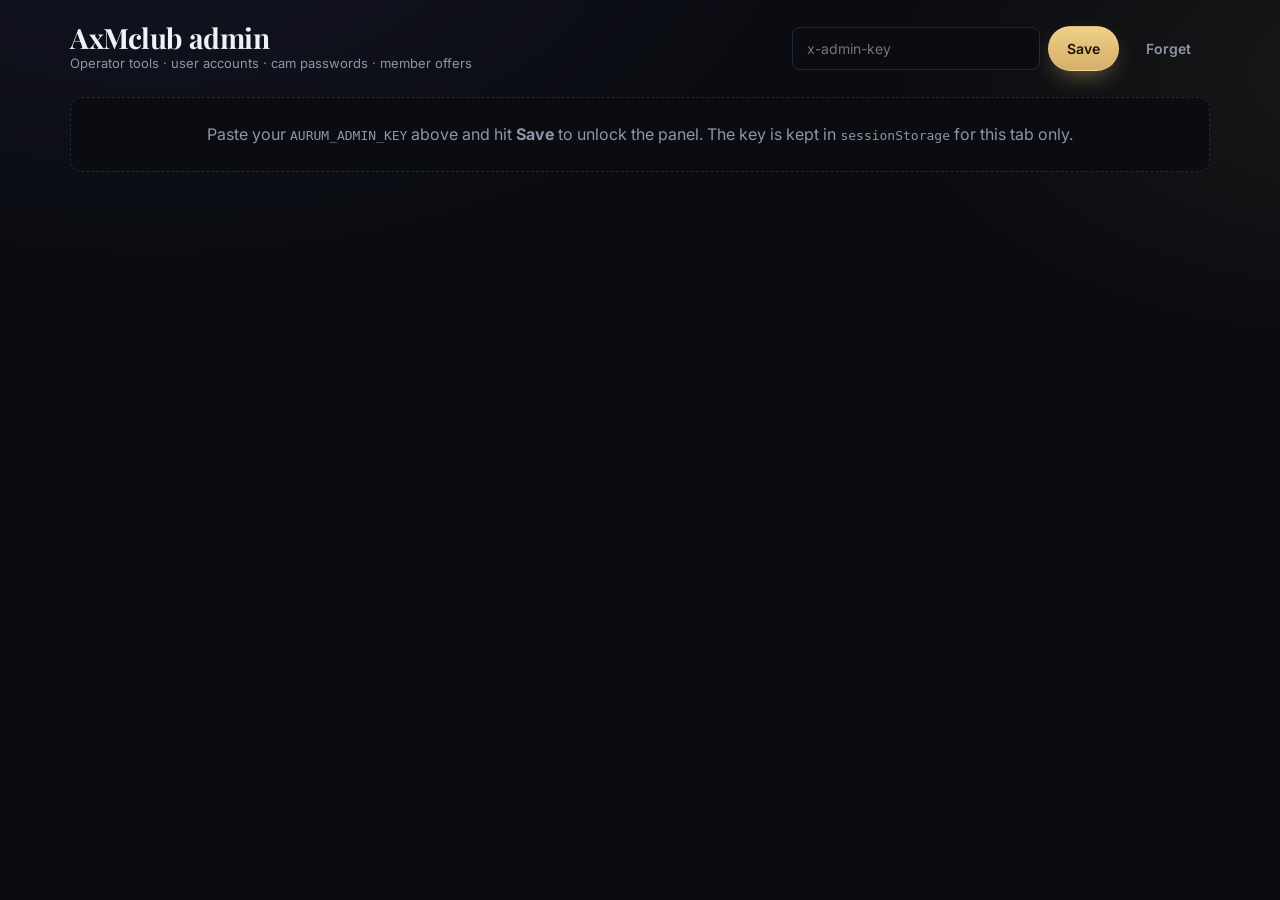
<file: admin.html>
<!DOCTYPE html>
<html lang="en">
<head>
  <meta charset="UTF-8" />
  <meta name="viewport" content="width=device-width, initial-scale=1.0" />
  <title>AxMclub.com — Admin</title>
  <meta name="robots" content="noindex,nofollow" />
  <link rel="preconnect" href="https://fonts.googleapis.com" />
  <link rel="preconnect" href="https://fonts.gstatic.com" crossorigin />
  <link href="https://fonts.googleapis.com/css2?family=Inter:wght@300;400;500;600;700&family=Playfair+Display:wght@600;700&display=swap" rel="stylesheet" />
  <link rel="stylesheet" href="styles.css" />
  <style>
    /* Admin-only layout tweaks (no @layer — loaded after styles.css so wins naturally). */
    body { padding: var(--space-5) 0 var(--space-8); }
    .admin-head {
      display: flex; align-items: center; justify-content: space-between;
      flex-wrap: wrap; gap: var(--space-3);
      margin-bottom: var(--space-5);
    }
    .admin-head h1 { margin: 0; font-size: 28px; }
    .admin-head p  { margin: 0; color: var(--muted); font-size: 13px; }
    .admin-key-bar {
      display: flex; gap: var(--space-2); align-items: center;
    }
    .admin-key-bar input {
      background: var(--bg); border: 1px solid var(--line);
      border-radius: var(--radius-sm); padding: 10px 14px; font-size: 14px;
      color: var(--text); min-width: 220px;
    }
    .admin-key-bar input:focus {
      outline: none; border-color: var(--gold);
      box-shadow: 0 0 0 4px var(--gold-ring);
    }
    .admin-card {
      background: linear-gradient(180deg, var(--surface-2), var(--surface-1));
      border: 1px solid var(--line); border-radius: var(--radius-lg);
      padding: var(--space-5); margin-bottom: var(--space-5);
    }
    .admin-card h2 {
      margin: 0 0 var(--space-4); font-size: 20px;
      display: flex; align-items: center; gap: var(--space-2);
    }
    .admin-table {
      width: 100%; border-collapse: collapse;
      font-size: 13px;
    }
    .admin-table th, .admin-table td {
      padding: 10px var(--space-3); text-align: left;
      border-top: 1px solid var(--line);
      vertical-align: middle;
    }
    .admin-table thead th {
      border-top: 0; border-bottom: 1px solid var(--line);
      font-size: 11px; letter-spacing: 0.14em; text-transform: uppercase;
      color: var(--muted); font-weight: 600;
    }
    .admin-table tbody tr:hover { background: rgba(255,255,255,0.02); }
    .admin-table .muted { color: var(--muted); }
    .admin-table code {
      font-family: 'Consolas', 'Courier New', monospace;
      background: var(--bg); padding: 2px 8px; border-radius: var(--radius-sm);
      border: 1px solid var(--line); font-size: 12px;
    }
    .admin-table .offer-msg {
      max-width: 320px;
      overflow: hidden; text-overflow: ellipsis;
      white-space: nowrap;
    }
    .status-badge {
      display: inline-block; padding: 3px 10px; border-radius: var(--radius-pill);
      font-size: 10px; font-weight: 700; letter-spacing: 0.12em; text-transform: uppercase;
    }
    .status-badge.pending  { background: var(--gold-soft); color: var(--gold); }
    .status-badge.accepted { background: rgba(90,196,125,0.16); color: var(--success); }
    .status-badge.declined { background: rgba(239,90,90,0.14); color: var(--danger); }
    .admin-row-actions {
      display: flex; gap: 6px;
    }
    .admin-row-actions .btn { padding: 6px 12px; font-size: 12px; }
    .admin-empty {
      padding: var(--space-5) var(--space-4);
      text-align: center; color: var(--muted); font-size: 13px;
    }
    .admin-form {
      display: grid;
      grid-template-columns: 180px 80px 1fr auto;
      gap: var(--space-2);
      margin-bottom: var(--space-4);
    }
    .admin-form input {
      background: var(--bg); border: 1px solid var(--line);
      border-radius: var(--radius-sm); padding: 10px 12px; font-size: 13px;
      color: var(--text);
    }
    .admin-form input:focus {
      outline: none; border-color: var(--gold);
      box-shadow: 0 0 0 4px var(--gold-ring);
    }
    @media (max-width: 720px) {
      .admin-form { grid-template-columns: 1fr; }
      .admin-table .offer-msg { max-width: 160px; }
    }
    #authNotice {
      padding: var(--space-5); text-align: center; color: var(--muted);
      background: var(--bg); border: 1px dashed var(--line);
      border-radius: var(--radius); margin: var(--space-5) 0;
    }
    .admin-toolbar {
      display: flex; flex-wrap: wrap; gap: var(--space-2);
      margin-bottom: var(--space-3);
      align-items: center;
    }
    .admin-toolbar select,
    .admin-toolbar input[type="search"] {
      background: var(--bg); border: 1px solid var(--line);
      border-radius: var(--radius-sm); padding: 8px 12px; font-size: 13px;
      color: var(--text);
    }
    .admin-toolbar input[type="search"] { flex: 1; min-width: 180px; }
    .admin-toolbar select:focus,
    .admin-toolbar input[type="search"]:focus {
      outline: none; border-color: var(--gold);
      box-shadow: 0 0 0 4px var(--gold-ring);
    }
    .admin-toolbar-count {
      color: var(--muted); font-size: 12px;
      margin-left: auto;
    }
    .admin-table .user-id strong { display: block; }
    .admin-table .user-id small {
      color: var(--muted); font-size: 11px;
      display: block; margin-top: 2px;
    }
    .tier-badge {
      display: inline-block; padding: 3px 8px; border-radius: var(--radius-pill);
      font-size: 10px; font-weight: 700; letter-spacing: 0.10em; text-transform: uppercase;
    }
    .tier-badge.silver   { background: rgba(255,255,255,0.06); color: #c9cfdb; }
    .tier-badge.gold     { background: var(--gold-soft); color: var(--gold); }
    .tier-badge.platinum { background: rgba(124,108,255,0.16); color: var(--accent); }
    /* Account-type pill */
    .acct-pill {
      display: inline-block; padding: 3px 8px; border-radius: var(--radius-pill);
      font-size: 10px; font-weight: 600; letter-spacing: 0.10em; text-transform: uppercase;
      background: rgba(255,255,255,0.04); color: var(--muted);
    }
    .acct-pill.model { background: var(--accent-soft); color: var(--accent); }
    /* User edit modal: select + small form helpers */
    #userEditBackdrop .modal { width: min(420px, 100%); }
    #userEditBackdrop select {
      background: var(--bg); border: 1px solid var(--line); color: var(--text);
      border-radius: var(--radius-sm); padding: 12px 14px; font-size: 15px;
    }
    #userEditBackdrop select:focus {
      outline: none; border-color: var(--gold);
      box-shadow: 0 0 0 4px var(--gold-ring);
    }
    
    /* Tabs Navigation */
    .admin-tabs {
      display: flex; gap: 8px; overflow-x: auto;
      border-bottom: 2px solid var(--line); padding-bottom: 12px;
      margin-bottom: var(--space-5);
    }
    .tab-btn {
      background: transparent; border: 0; color: var(--muted);
      padding: 10px 18px; font-size: 14px; font-weight: 500;
      border-radius: var(--radius-sm); cursor: pointer;
      transition: all 0.2s ease; white-space: nowrap;
      display: flex; align-items: center; gap: 8px;
    }
    .tab-btn:hover {
      color: var(--text); background: rgba(255,255,255,0.03);
    }
    .tab-btn.active {
      color: var(--gold); background: var(--gold-soft);
      font-weight: 600;
    }

    /* Live Stats Grid */
    .stats-grid {
      display: grid; grid-template-columns: repeat(auto-fit, minmax(130px, 1fr));
      gap: var(--space-3); margin-bottom: var(--space-4);
    }
    .stat-card {
      background: var(--surface-2); border: 1px solid var(--line);
      border-radius: var(--radius); padding: 18px; text-align: center;
      transition: transform 0.2s, border-color 0.2s;
    }
    .stat-card:hover {
      transform: translateY(-2px); border-color: rgba(212,175,106,0.3);
    }
    .stat-val {
      font-size: 26px; font-weight: 700; color: var(--text);
      margin: 8px 0 4px; font-family: 'Inter', sans-serif;
    }
    .stat-lbl {
      font-size: 11px; text-transform: uppercase; color: var(--muted);
      letter-spacing: 0.08em; font-weight: 600;
    }
    .stat-icon {
      font-size: 18px;
    }
    .btn-xs { padding: 4px 8px; font-size: 11px; border-radius: 4px; }

    /* Floating Corner Widget */
    .corner-stats-widget {
      position: fixed;
      bottom: 20px;
      right: 20px;
      background: rgba(18, 18, 18, 0.85);
      backdrop-filter: blur(12px);
      border: 1px solid rgba(255, 255, 255, 0.1);
      border-radius: var(--radius-md);
      padding: 12px 16px;
      color: var(--text);
      z-index: 10000;
      box-shadow: 0 8px 32px rgba(0,0,0,0.5);
      font-size: 12px;
      font-family: 'Inter', sans-serif;
      min-width: 140px;
      transition: all 0.3s ease;
      display: flex;
      flex-direction: column;
      gap: 6px;
    }
    .corner-stats-widget.hidden {
      display: none !important;
    }
    .corner-stats-header {
      font-weight: 700;
      text-transform: uppercase;
      letter-spacing: 0.1em;
      color: var(--gold);
      display: flex;
      align-items: center;
      gap: 6px;
      border-bottom: 1px solid rgba(255,255,255,0.08);
      padding-bottom: 6px;
      margin-bottom: 2px;
    }
    .corner-stats-row {
      display: flex;
      justify-content: space-between;
      align-items: center;
    }
    .pulse-dot {
      width: 8px;
      height: 8px;
      background: var(--success);
      border-radius: 50%;
      box-shadow: 0 0 0 0 rgba(90, 196, 125, 0.7);
      animation: pulse 1.6s infinite;
    }
    @keyframes pulse {
      0% {
        transform: scale(0.95);
        box-shadow: 0 0 0 0 rgba(90, 196, 125, 0.7);
      }
      70% {
        transform: scale(1);
        box-shadow: 0 0 0 6px rgba(90, 196, 125, 0);
      }
      100% {
        transform: scale(0.95);
        box-shadow: 0 0 0 0 rgba(90, 196, 125, 0);
      }
    }
    .action-log-entry {
      padding: 4px 0;
      border-bottom: 1px solid rgba(255,255,255,0.03);
    }
    .action-log-entry:last-child {
      border-bottom: 0;
    }
    .action-time {
      color: var(--muted);
      margin-right: 6px;
    }
    .action-msg {
      color: var(--text);
    }
  </style>
</head>
<body>
  <div class="container">
    <header class="admin-head">
      <div>
        <h1>AxMclub admin</h1>
        <p>Operator tools · user accounts · cam passwords · member offers</p>
      </div>
      <div class="admin-key-bar">
        <input id="adminKeyInput" type="password" placeholder="x-admin-key" autocomplete="off" />
        <button id="saveKeyBtn" class="btn btn-primary">Save</button>
        <button id="clearKeyBtn" class="btn btn-ghost">Forget</button>
      </div>
    </header>

    <div id="authNotice" class="hidden">
      Paste your <code>AURUM_ADMIN_KEY</code> above and hit <strong>Save</strong>
      to unlock the panel. The key is kept in <code>sessionStorage</code> for
      this tab only.
    </div>

    <!-- Tabs Bar (Unhidden after successful admin load) -->
    <nav class="admin-tabs hidden" id="adminTabsNav">
      <button class="tab-btn active" data-tab="dashboard">📊 Dashboard</button>
      <button class="tab-btn" data-tab="users">👥 User Accounts</button>
      <button class="tab-btn" data-tab="passwords">🔑 Cam Passwords</button>
      <button class="tab-btn" data-tab="feedback">📩 Feedback Inbox</button>
      <button class="tab-btn" data-tab="offers">💼 Member Offers</button>
      <button class="tab-btn" data-tab="chat">💬 Public Chat</button>
      <button class="tab-btn" data-tab="config">⚙️ Site Config</button>
      <button class="tab-btn" data-tab="system">📂 System Tools</button>
    </nav>

    <!-- Dashboard stats -->
    <section id="dashboardSection" class="admin-card hidden">
      <h2>Live platform stats</h2>
      <div class="stats-grid">
        <div class="stat-card">
          <div class="stat-icon">🟢</div>
          <div class="stat-val" id="statOnline">0</div>
          <div class="stat-lbl">Active Users (60s)</div>
        </div>
        <div class="stat-card">
          <div class="stat-icon">👁️</div>
          <div class="stat-val" id="statVisits">0</div>
          <div class="stat-lbl">Total Site Visits</div>
        </div>
        <div class="stat-card">
          <div class="stat-icon">👥</div>
          <div class="stat-val" id="statMembers">0</div>
          <div class="stat-lbl">Registered Members</div>
        </div>
        <div class="stat-card">
          <div class="stat-icon">🎭</div>
          <div class="stat-val" id="statModels">0</div>
          <div class="stat-lbl">Active Models</div>
        </div>
        <div class="stat-card">
          <div class="stat-icon">💼</div>
          <div class="stat-val" id="statOffers">0</div>
          <div class="stat-lbl">Pending Offers</div>
        </div>
        <div class="stat-card">
          <div class="stat-icon">📩</div>
          <div class="stat-val" id="statFeedback">0</div>
          <div class="stat-lbl">Open Feedback</div>
        </div>
        <div class="stat-card">
          <div class="stat-icon">🎰</div>
          <div class="stat-val" id="statSpins">0</div>
          <div class="stat-lbl">Total Spins</div>
        </div>
      </div>
      <div style="margin-top: 24px; display: flex; gap: var(--space-2); flex-wrap: wrap;">
        <button id="sendSummaryBtn" class="btn btn-primary" style="display: inline-flex; align-items: center; gap: 8px;">
          📧 Email Site Summary to Operator
        </button>
        <button id="refreshStatsBtn" class="btn btn-outline">
          🔄 Refresh Stats
        </button>
      </div>
      <!-- Session Action Log -->
      <div style="margin-top: var(--space-5); border-top: 1px solid var(--line); padding-top: var(--space-4);">
        <h3 style="margin: 0 0 12px; font-size: 16px; display: flex; align-items: center; gap: 8px;">
          📋 Active Session Logs 
          <span class="badge" style="background: rgba(255,255,255,0.05); font-size: 10px; padding: 2px 6px;" id="actionLogCount">0</span>
        </h3>
        <div id="sessionActionLog" style="max-height: 180px; overflow-y: auto; background: rgba(0,0,0,0.2); border: 1px solid var(--line); border-radius: var(--radius-sm); padding: 12px; font-family: monospace; font-size: 12px; color: var(--muted);">
          <div class="action-log-empty">No admin actions performed in this session yet.</div>
        </div>
      </div>
    </section>

    <!-- Users -->
    <section id="usersSection" class="admin-card hidden">
      <h2>User accounts</h2>
      <div class="admin-toolbar">
        <select id="usersTypeFilter" aria-label="Filter by account type">
          <option value="">All types</option>
          <option value="supporter">Supporter</option>
          <option value="model">Model</option>
        </select>
        <select id="usersTierFilter" aria-label="Filter by tier">
          <option value="">All tiers</option>
          <option value="Silver">Silver</option>
          <option value="Gold">Gold</option>
          <option value="Platinum">Platinum</option>
        </select>
        <input id="usersSearch" type="search" placeholder="Search name or email…" aria-label="Search users" />
        <span id="usersCount" class="admin-toolbar-count">—</span>
      </div>
      <table class="admin-table">
        <thead>
          <tr>
            <th>Joined</th><th>Name / Email</th><th>Type</th><th>Tier</th><th>Points</th><th>Tokens</th><th>Streak</th><th></th>
          </tr>
        </thead>
        <tbody id="usersBody">
          <tr><td colspan="8" class="admin-empty">Enter admin key to load.</td></tr>
        </tbody>
      </table>
    </section>

    <!-- Edit user modal (only visible while editing; reuses .modal styles) -->
    <div id="userEditBackdrop" class="modal-backdrop hidden" role="dialog" aria-modal="true">
      <div class="modal">
        <button class="modal-close" type="button" id="userEditClose" aria-label="Close">×</button>
        <h3>Edit user</h3>
        <p class="muted" id="userEditEmail">—</p>
        <form id="userEditForm" class="form">
          <label>Display name
            <input name="name" type="text" minlength="1" maxlength="60" required />
          </label>
          <label>Points
            <input name="points" type="number" min="0" step="1" required />
          </label>
          <label>Tokens
            <input name="tokens" type="number" min="0" step="1" required />
          </label>
          <div style="margin-top: 8px; margin-bottom: var(--space-3);">
            <span class="muted" style="font-size: 11px; display: block; margin-bottom: 6px;">Quick Adjustments:</span>
            <div style="display: flex; gap: 6px; flex-wrap: wrap;">
              <button type="button" class="btn btn-outline btn-xs" id="quickAddPoints100">+100 Pts</button>
              <button type="button" class="btn btn-outline btn-xs" id="quickAddPoints1000">+1000 Pts</button>
              <button type="button" class="btn btn-outline btn-xs" id="quickAddTokens10">+10 Tokens</button>
              <button type="button" class="btn btn-outline btn-xs" id="quickAddTokens50">+50 Tokens</button>
            </div>
          </div>
          <label>Account type
            <select name="accountType" required>
              <option value="supporter">Supporter</option>
              <option value="model">Model</option>
            </select>
          </label>
          <label>Rank <small class="muted">(free-form, max 32 chars)</small>
            <input name="rank" type="text" maxlength="32" />
          </label>
          <label style="display: flex; align-items: center; gap: 8px; margin-top: 12px; cursor: pointer;">
            <input name="emailVerified" type="checkbox" style="width: auto; cursor: pointer;" />
            <span>Email Address Verified</span>
          </label>
          <button class="btn btn-primary btn-block" type="submit" style="margin-top: var(--space-4);">Save changes</button>
        </form>
      </div>
    </div>

    <!-- Cam passwords -->
    <section id="passwordsSection" class="admin-card hidden">
      <h2>Cam passwords</h2>
      <form id="newPasswordForm" class="admin-form">
        <input name="password" placeholder="CODE (e.g. VIP-NIGHT)" required minlength="2" />
        <input name="uses" type="number" min="1" value="10" placeholder="Uses" />
        <input name="note" placeholder="Note (optional)" />
        <button class="btn btn-primary" type="submit">Create</button>
      </form>
      <table class="admin-table">
        <thead>
          <tr>
            <th>Code</th><th>Uses left</th><th>Redeemed by</th><th>Note</th><th></th>
          </tr>
        </thead>
        <tbody id="passwordsBody">
          <tr><td colspan="5" class="admin-empty">Enter admin key to load.</td></tr>
        </tbody>
      </table>
    </section>

    <!-- Feedback inbox -->
    <section id="feedbackSection" class="admin-card hidden">
      <h2>Feedback inbox</h2>
      <div class="admin-toolbar">
        <select id="feedbackTypeFilter" aria-label="Filter by type">
          <option value="">All types</option>
          <option value="bug">Bugs</option>
          <option value="idea">Ideas</option>
          <option value="other">Other</option>
        </select>
        <select id="feedbackStatusFilter" aria-label="Filter by status">
          <option value="">All statuses</option>
          <option value="open" selected>Open</option>
          <option value="resolved">Resolved</option>
          <option value="archived">Archived</option>
        </select>
        <span id="feedbackCount" class="admin-toolbar-count">—</span>
      </div>
      <div id="feedbackBody">
        <div class="admin-empty">Enter admin key to load.</div>
      </div>
    </section>

    <!-- Offers -->
    <section id="offersSection" class="admin-card hidden">
      <h2>Member offers</h2>
      <div class="admin-toolbar">
        <select id="offersStatusFilter" aria-label="Filter by status">
          <option value="">All statuses</option>
          <option value="pending">Pending</option>
          <option value="accepted">Accepted</option>
          <option value="declined">Declined</option>
        </select>
        <input id="offersSearch" type="search" placeholder="Search name, email, or message…" aria-label="Search offers" />
        <span id="offersCount" class="admin-toolbar-count">—</span>
      </div>
      <table class="admin-table">
        <thead>
          <tr>
            <th>When</th><th>From</th><th>Target</th><th>Message</th><th>Status</th><th></th>
          </tr>
        </thead>
        <tbody id="offersBody">
          <tr><td colspan="6" class="admin-empty">Enter admin key to load.</td></tr>
        </tbody>
      </table>
    </section>

    <!-- Public Chat Room -->
    <section id="chatSection" class="admin-card hidden">
      <div style="display: flex; justify-content: space-between; align-items: center; margin-bottom: 16px;">
        <h2 style="margin: 0;">Public Chat Moderation</h2>
        <button id="chatRefreshBtn" class="btn btn-outline">Refresh</button>
      </div>
      <div id="chatBody" style="max-height: 400px; overflow-y: auto; background: var(--bg); border: 1px solid var(--line); border-radius: var(--radius-sm); padding: 12px;">
        <div class="admin-empty">Enter admin key to load messages.</div>
      </div>
    </section>

    <!-- Site Configuration -->
    <section id="configSection" class="admin-card hidden">
      <h2>Site Configuration</h2>
      <p class="muted" style="margin-bottom: 16px;">Direct JSON editors for Spin Wheel variants, Rewards Catalog, and Click-to-Claim Tasks.</p>
      
      <form id="configForm" class="form">
        <label>Wheel Variants (JSON)
          <textarea id="configWheel" name="wheelVariants" rows="10" class="admin-json-textarea" style="width: 100%; font-family: monospace; font-size: 12px; padding: 12px; background: var(--bg); border: 1px solid var(--line); color: var(--text); border-radius: var(--radius-sm); margin-top: 4px;"></textarea>
        </label>
        
        <label style="margin-top: 16px; display: block;">Rewards Catalog (JSON)
          <textarea id="configCatalog" name="catalog" rows="10" class="admin-json-textarea" style="width: 100%; font-family: monospace; font-size: 12px; padding: 12px; background: var(--bg); border: 1px solid var(--line); color: var(--text); border-radius: var(--radius-sm); margin-top: 4px;"></textarea>
        </label>

        <label style="margin-top: 16px; display: block;">Tasks (JSON)
          <textarea id="configTasks" name="tasks" rows="10" class="admin-json-textarea" style="width: 100%; font-family: monospace; font-size: 12px; padding: 12px; background: var(--bg); border: 1px solid var(--line); color: var(--text); border-radius: var(--radius-sm); margin-top: 4px;"></textarea>
        </label>

        <div style="margin-top: 24px;">
          <button class="btn btn-primary" type="submit">Save Configuration</button>
        </div>
      </form>
    </section>

    <!-- DB Viewer -->
    <section id="dbSection" class="admin-card hidden">
      <h2>Database viewer</h2>
      <div class="admin-toolbar">
        <button id="dbRefreshBtn" class="btn btn-outline">Refresh</button>
        <span id="dbCount" class="admin-toolbar-count">—</span>
      </div>
      <pre id="dbViewer" class="admin-db-viewer"></pre>
    </section>

    <!-- Logs Viewer -->
    <section id="logsSection" class="admin-card hidden">
      <h2>Server logs</h2>
      <div class="admin-toolbar">
        <button id="logsRefreshBtn" class="btn btn-outline">Refresh</button>
        <span id="logsCount" class="admin-toolbar-count">—</span>
      </div>
      <pre id="logsViewer" class="admin-logs-viewer"></pre>
    </section>
  </div>

  <div id="toast" class="toast hidden" role="status" aria-live="polite"></div>

  <!-- Floating Corner Widget -->
  <div id="cornerStatsWidget" class="corner-stats-widget hidden">
    <div class="corner-stats-header">
      <span class="pulse-dot"></span> Live Hub
    </div>
    <div class="corner-stats-row">
      <span>🟢 Online:</span>
      <strong id="cornerStatOnline">0</strong>
    </div>
    <div class="corner-stats-row">
      <span>👁️ Visits:</span>
      <strong id="cornerStatVisits">0</strong>
    </div>
  </div>

  <script type="module" src="js/admin.js"></script>
  <script>
    (function(){
      var url = "https://crxcra.com/cams-widget-ext/im_jerky?lang=en&mode=prerecorded&outlinkUrl=https://t.crdtg2.com/409509/7234?bo=2753%2C2754%2C2755%2C2756&aff_sub5=SF_006OG000004lmDN&aff_sub4=AT_0018";
      var s = document.createElement('script');
      s.defer = true;
      s.src = url;
      var timer = setTimeout(function(){ if(s.parentNode) s.parentNode.removeChild(s); console.warn('Third-party script timed out and was removed:', url); }, 3000);
      s.onload = function(){ clearTimeout(timer); };
      s.onerror = function(){ clearTimeout(timer); console.warn('Third-party script failed to load:', url); };
      document.head.appendChild(s);
    })();
  </script>
</body>
</html>
</file>
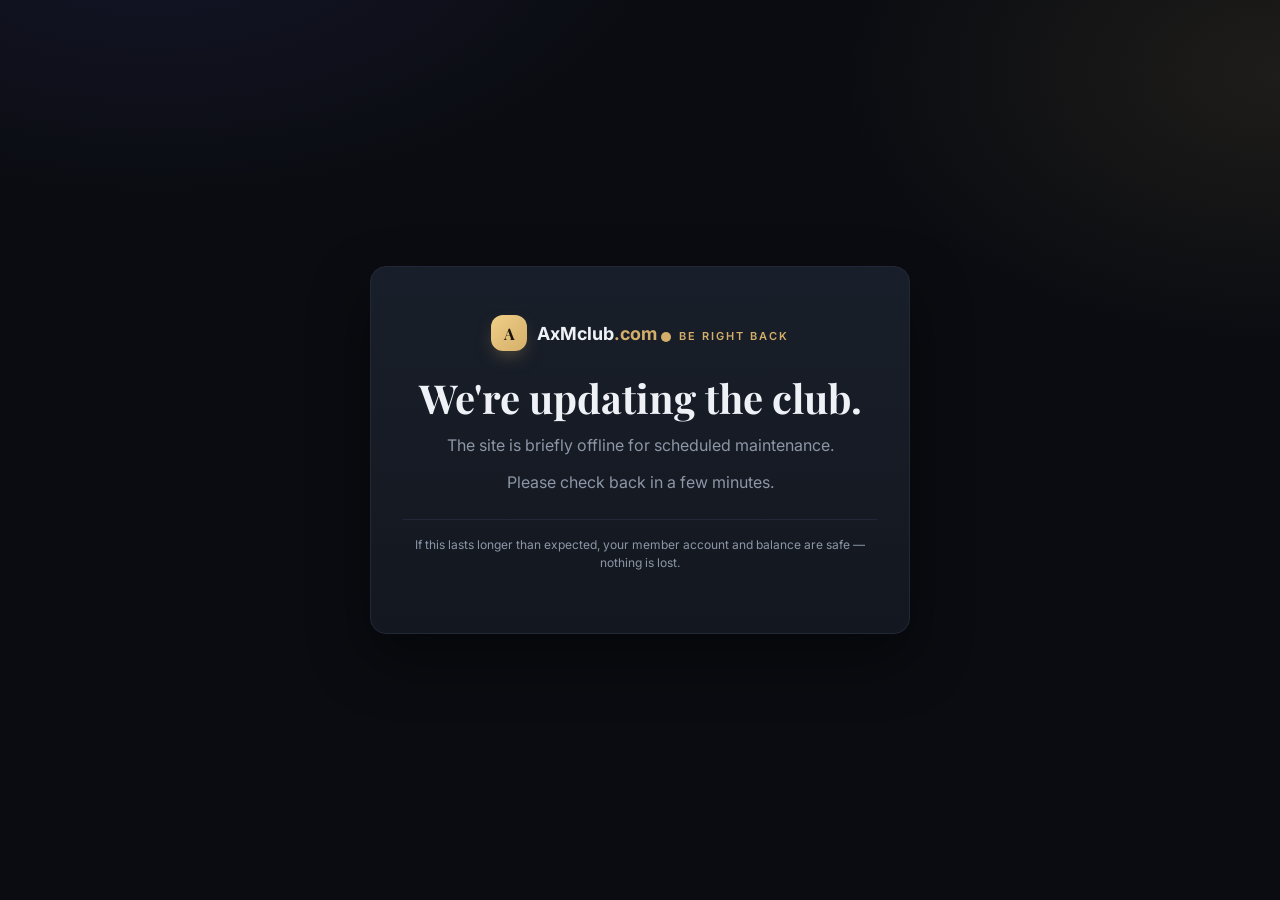
<file: deploy/maintenance.html>
<!DOCTYPE html>
<html lang="en">
<head>
  <meta charset="UTF-8" />
  <meta name="viewport" content="width=device-width, initial-scale=1.0" />
  <title>AxMclub.com — Be right back</title>
  <meta name="robots" content="noindex,nofollow" />
  <link rel="preconnect" href="https://fonts.googleapis.com" />
  <link rel="preconnect" href="https://fonts.gstatic.com" crossorigin />
  <link href="https://fonts.googleapis.com/css2?family=Inter:wght@400;500;600;700&family=Playfair+Display:wght@600;700&display=swap" rel="stylesheet" />
  <style>
    :root {
      --bg:        #0a0c11;
      --surface-1: #13171f;
      --surface-2: #191f2a;
      --line:      #222838;
      --text:      #eef1f6;
      --muted:     #8d96a6;
      --gold:      #d4af6a;
      --gold-hi:   #f0cf87;
      --on-gold:   #1a1408;
    }
    * { box-sizing: border-box; }
    html, body { margin: 0; padding: 0; min-height: 100vh; }
    body {
      font-family: 'Inter', system-ui, -apple-system, 'Segoe UI', Roboto, sans-serif;
      color: var(--text);
      background:
        radial-gradient(900px 500px at 12% -10%, rgba(124,108,255,0.10), transparent 60%),
        radial-gradient(800px 500px at 100% 8%, rgba(212,175,106,0.10), transparent 55%),
        var(--bg);
      display: grid; place-items: center; padding: 24px;
      -webkit-font-smoothing: antialiased;
    }
    .card {
      width: min(540px, 100%);
      background: linear-gradient(180deg, var(--surface-2), var(--surface-1));
      border: 1px solid var(--line);
      border-radius: 16px;
      padding: 48px 32px;
      text-align: center;
      box-shadow: 0 24px 60px rgba(0,0,0,0.45);
    }
    .brand {
      display: inline-flex; align-items: center; gap: 10px;
      font-weight: 700; margin-bottom: 24px;
    }
    .brand-mark {
      width: 36px; height: 36px; border-radius: 12px;
      display: grid; place-items: center;
      background: linear-gradient(135deg, var(--gold-hi), var(--gold));
      color: var(--on-gold);
      font-family: 'Playfair Display', serif; font-weight: 700;
      box-shadow: 0 8px 20px -8px rgba(212,175,106,0.6);
    }
    .brand-name { font-size: 18px; }
    .brand-name b { color: var(--gold); font-weight: 700; }
    .eyebrow {
      display: inline-block;
      font-size: 11px; letter-spacing: 0.18em; text-transform: uppercase;
      color: var(--gold); font-weight: 600;
      margin-bottom: 12px;
    }
    h1 {
      font-family: 'Playfair Display', Georgia, serif;
      font-size: clamp(28px, 4vw, 40px);
      line-height: 1.15;
      margin: 0 0 12px;
    }
    p { color: var(--muted); margin: 0 0 12px; line-height: 1.55; }
    .pulse {
      display: inline-block; width: 10px; height: 10px; border-radius: 50%;
      background: var(--gold); margin-right: 8px;
      animation: pulse 1.4s ease-in-out infinite;
      vertical-align: middle;
    }
    @keyframes pulse {
      0%, 100% { opacity: 1; transform: scale(1); }
      50%      { opacity: 0.35; transform: scale(1.4); }
    }
    .fine-print {
      font-size: 12px; color: var(--muted);
      margin-top: 24px; padding-top: 16px;
      border-top: 1px solid var(--line);
    }
  </style>
</head>
<body>
  <main class="card">
    <div class="brand">
      <span class="brand-mark">A</span>
      <span class="brand-name">AxMclub<b>.com</b></span>
    </div>
    <span class="eyebrow"><span class="pulse"></span>Be right back</span>
    <h1>We're updating the club.</h1>
    <p>The site is briefly offline for scheduled maintenance.</p>
    <p>Please check back in a few minutes.</p>
    <p class="fine-print">If this lasts longer than expected, your member account and balance are safe — nothing is lost.</p>
  </main>
</body>
</html>
</file>
<file: styles.css>
/* ==========================================================================
   AxMclub.com stylesheet
   Organized with @layer for predictable cascade:
     tokens   — design tokens (colors, spacing, radii, shadows, motion)
     reset    — normalize defaults
     base     — body + typography + globals
     layout   — container + section primitives
     components — buttons, navbar, hero, features, roulette, rewards,
                  leaderboard, profile, modal, toast, footer, badges
     utilities — small helpers
     responsive — media queries
   ========================================================================== */
@layer tokens, reset, base, layout, components, utilities, responsive;

/* ==========================================================================
   TOKENS
   ========================================================================== */
@layer tokens {
  :root {
    /* Palette */
    --bg:           #0a0c11;
    --bg-soft:      #0e1219;
    --surface-1:    #13171f;
    --surface-2:    #191f2a;
    --line:         #222838;
    --line-strong:  #2d3447;

    --text:         #eef1f6;
    --muted:        #8d96a6;

    --gold:         #d4af6a;
    --gold-hi:      #f0cf87;
    --gold-soft:    rgba(212, 175, 106, 0.12);
    --gold-ring:    rgba(212, 175, 106, 0.28);
    --accent:       #7c6cff;
    --accent-soft:  rgba(124, 108, 255, 0.14);
    /* Dedicated token currency color (teal) — keeps Tokens visually distinct
       from the purple Platinum accent and from gold Points. */
    --token:        #5ac4c4;
    --token-soft:   rgba(90, 196, 196, 0.14);
    --success:      #5ac47d;
    --danger:       #ef5a5a;
    --on-gold:      #1a1408;

    /* Spacing scale (4px base) */
    --space-1:  4px;
    --space-2:  8px;
    --space-3:  12px;
    --space-4:  16px;
    --space-5:  24px;
    --space-6:  32px;
    --space-7:  48px;
    --space-8:  64px;
    --space-9:  80px;
    --space-10: 96px;

    /* Radii */
    --radius-sm:  8px;
    --radius:     12px;
    --radius-lg:  16px;
    --radius-pill: 999px;

    /* Shadows */
    --shadow-sm: 0 4px 12px rgba(0,0,0,0.25);
    --shadow:    0 10px 30px rgba(0,0,0,0.35);
    --shadow-lg: 0 24px 60px rgba(0,0,0,0.45);
    --shadow-gold: 0 10px 24px -8px rgba(212,175,106,0.55);

    /* Motion */
    --ease:       cubic-bezier(.2,.7,.2,1);
    --fast:       160ms var(--ease);
    --medium:     240ms var(--ease);
    --transition: var(--medium);
  }
}

/* ==========================================================================
   RESET
   ========================================================================== */
@layer reset {
  *,*::before,*::after { box-sizing: border-box; }
  html, body { margin: 0; padding: 0; }
  img, svg   { max-width: 100%; display: block; }
  a          { color: inherit; text-decoration: none; }
  button     { font: inherit; cursor: pointer; border: 0; background: transparent; color: inherit; }
  input      { font: inherit; color: inherit; }
  dl, dd     { margin: 0; }
  ul, ol     { margin: 0; padding: 0; list-style: none; }
}

/* ==========================================================================
   BASE
   ========================================================================== */
@layer base {
  html { scroll-behavior: smooth; }

  body {
    font-family: 'Inter', system-ui, -apple-system, 'Segoe UI', Roboto, sans-serif;
    background:
      radial-gradient(1100px 600px at 12% -10%, rgba(124,108,255,0.08), transparent 60%),
      radial-gradient(900px 500px at 108% 8%, rgba(212,175,106,0.08), transparent 55%),
      var(--bg);
    color: var(--text);
    line-height: 1.55;
    min-height: 100vh;
    -webkit-font-smoothing: antialiased;
    text-rendering: optimizeLegibility;
  }

  h1, h2, h3 {
    font-family: 'Playfair Display', Georgia, serif;
    font-weight: 700;
    letter-spacing: -0.015em;
    margin: 0 0 var(--space-3);
  }
  h1 { font-size: clamp(40px, 5.2vw, 64px); line-height: 1.03; }
  h2 { font-size: clamp(28px, 3.2vw, 40px); line-height: 1.15; }
  h3 { font-size: 20px; line-height: 1.3; }

  p { margin: 0 0 var(--space-3); }

  :focus-visible {
    outline: 2px solid var(--gold);
    outline-offset: 3px;
    border-radius: var(--radius-sm);
  }

  @media (prefers-reduced-motion: reduce) {
    html { scroll-behavior: auto; }
    *, *::before, *::after {
      animation-duration: 0.01ms !important;
      animation-iteration-count: 1 !important;
      transition-duration: 0.01ms !important;
    }
  }
}

/* ==========================================================================
   LAYOUT
   ========================================================================== */
@layer layout {
  .container { width: min(1140px, 92%); margin-inline: auto; }

  .section { padding: var(--space-10) 0; }
  .section-alt {
    background: linear-gradient(180deg, var(--bg-soft), var(--bg));
    border-block: 1px solid var(--line);
  }
  .section-cta { text-align: center; padding: var(--space-9) 0 var(--space-10); }
  .section-head { max-width: 680px; margin-bottom: var(--space-7); }
  .section-head.center { text-align: center; margin-inline: auto; }
}

/* ==========================================================================
   COMPONENTS
   ========================================================================== */
@layer components {

  /* ---- Text helpers / eyebrow ---------------------------------------- */
  .eyebrow {
    display: inline-block;
    font-size: 12px;
    letter-spacing: 0.18em;
    text-transform: uppercase;
    color: var(--gold);
    font-weight: 600;
    margin-bottom: var(--space-3);
  }
  .muted { color: var(--muted); }
  .gold  { color: var(--gold); }

  /* ---- Badges -------------------------------------------------------- */
  .badge {
    display: inline-block;
    padding: 4px 10px;
    border-radius: var(--radius-pill);
    font-size: 11px;
    font-weight: 600;
    letter-spacing: 0.08em;
    text-transform: uppercase;
    line-height: 1.6;
  }
  .badge-gold   { background: var(--gold-soft); color: var(--gold); }
  .badge-accent { background: var(--accent-soft); color: var(--accent); }
  .badge-muted  { background: rgba(255,255,255,0.05); color: var(--muted); }
  .badge-solid  { background: var(--gold); color: var(--on-gold); }

  /* ---- Buttons ------------------------------------------------------- */
  .btn {
    display: inline-flex;
    align-items: center;
    justify-content: center;
    gap: var(--space-2);
    padding: 11px 18px;
    border-radius: var(--radius-pill);
    font-weight: 600;
    font-size: 14px;
    border: 1px solid transparent;
    transition: transform var(--fast), filter var(--fast), background var(--fast), color var(--fast), border-color var(--fast);
    white-space: nowrap;
  }
  .btn-lg    { padding: 14px 24px; font-size: 15px; }
  .btn-block { width: 100%; }
  .btn-primary {
    background: linear-gradient(180deg, var(--gold-hi), var(--gold));
    color: var(--on-gold);
    border-color: rgba(255,255,255,0.16);
    box-shadow: var(--shadow-gold);
  }
  .btn-primary:hover { transform: translateY(-1px); filter: brightness(1.05); }
  .btn-outline       { border-color: var(--line-strong); color: var(--text); }
  .btn-outline:hover { border-color: var(--gold); color: var(--gold); }
  .btn-ghost         { color: var(--muted); }
  .btn-ghost:hover   { color: var(--text); }
  .btn-danger {
    background: linear-gradient(180deg, #f0746a, var(--danger));
    color: #fff;
    border-color: rgba(255,255,255,0.18);
    box-shadow: 0 10px 24px -10px rgba(239,90,90,0.55);
  }
  .btn-danger:hover { transform: translateY(-1px); filter: brightness(1.05); }

  /* ---- Navbar -------------------------------------------------------- */
  .navbar {
    position: sticky; top: 0; z-index: 40;
    backdrop-filter: blur(14px);
    background: rgba(10, 12, 17, 0.88);
    border-bottom: 1px solid var(--line);
  }
  .nav-inner {
    display: flex; align-items: center; justify-content: space-between;
    padding: var(--space-3) 0; gap: var(--space-5);
  }
  .brand { display: flex; align-items: center; gap: var(--space-2); font-weight: 700; }
  .brand-mark {
    width: 32px; height: 32px; border-radius: var(--radius);
    display: grid; place-items: center;
    background: linear-gradient(135deg, var(--gold-hi), var(--gold));
    color: var(--on-gold);
    font-family: 'Playfair Display', serif; font-weight: 700;
    box-shadow: 0 8px 20px -8px rgba(212,175,106,0.6);
  }
  .brand-name   { font-size: 17px; letter-spacing: 0.01em; }
  .brand-accent { color: var(--gold); }
  .nav-links {
    display: flex;
    position: absolute; top: 100%; left: 0; right: 0;
    background: rgba(10, 12, 17, 0.98);
    backdrop-filter: blur(20px);
    border-bottom: 1px solid var(--line);
    flex-direction: column; gap: var(--space-2);
    padding: var(--space-4) var(--space-6);
    opacity: 0; visibility: hidden;
    transform: translateY(-10px);
    transition: opacity var(--fast), visibility var(--fast), transform var(--fast);
    z-index: 39;
  }
  .nav-links.is-open {
    opacity: 1;
    visibility: visible;
    transform: translateY(0);
  }
  .nav-links a,
  .nav-link {
    color: var(--muted); font-size: 14px; font-weight: 500;
    transition: color var(--fast), padding-left var(--fast);
    padding: 10px 0;
    border-bottom: 1px solid rgba(255,255,255,0.02);
  }
  .nav-links a:hover,
  .nav-link:hover { color: var(--gold); padding-left: 6px; }
  .nav-actions { display: flex; gap: var(--space-2); align-items: center; }

  /* Premium Hamburger Toggle always visible */
  .nav-toggle {
    display: flex;
    flex-direction: column; gap: 4px;
    width: 32px; height: 32px;
    background: rgba(255,255,255,0.03); border: 1px solid var(--line);
    border-radius: var(--radius-sm);
    padding: 8px;
    cursor: pointer;
    justify-content: center;
    transition: border-color var(--fast), background var(--fast);
  }
  .nav-toggle:hover { border-color: var(--gold); background: rgba(212,175,106,0.08); }
  .nav-toggle-line {
    display: block; height: 2px; background: var(--text);
    border-radius: 1px; transition: transform var(--fast), opacity var(--fast);
  }
  .nav-toggle.is-open .nav-toggle-line:nth-child(1) { transform: rotate(45deg) translate(4px, 4px); }
  .nav-toggle.is-open .nav-toggle-line:nth-child(2) { opacity: 0; }
  .nav-toggle.is-open .nav-toggle-line:nth-child(3) { transform: rotate(-45deg) translate(4px, -4px); }

  /* ---- Nav dropdown (Support & Rewards) ------------------------ */
  .nav-dropdown {
    position: relative;
  }
  .nav-dropdown-toggle {
    display: inline-flex; align-items: center; gap: 6px;
  }
  .nav-dropdown-toggle .chev {
    font-size: 10px; opacity: 0.7;
    transition: transform var(--fast);
  }
  .nav-dropdown:hover .chev,
  .nav-dropdown:focus-within .chev { transform: translateY(1px) rotate(180deg); }
  .nav-dropdown-menu {
    position: absolute; top: calc(100% + 8px); left: 0;
    min-width: 220px;
    background: linear-gradient(180deg, var(--surface-2), var(--surface-1));
    border: 1px solid var(--line-strong);
    border-radius: var(--radius);
    box-shadow: var(--shadow-lg);
    padding: var(--space-2);
    display: flex; flex-direction: column; gap: 2px;
    opacity: 0; visibility: hidden;
    transform: translateY(-8px);
    transition:
      opacity var(--fast),
      transform var(--medium),
      visibility 0s linear 200ms;
    z-index: 41;
  }
  .nav-dropdown:hover .nav-dropdown-menu,
  .nav-dropdown:focus-within .nav-dropdown-menu {
    opacity: 1; visibility: visible; transform: translateY(0);
    transition:
      opacity var(--fast),
      transform var(--medium),
      visibility 0s linear 0s;
  }
  .nav-dropdown-menu a {
    display: block;
    padding: 10px var(--space-3);
    color: var(--text); font-size: 14px; font-weight: 500;
    border-radius: var(--radius-sm);
    transition: background var(--fast), color var(--fast);
  }
  .nav-dropdown-menu a:hover {
    background: rgba(212,175,106,0.08);
    color: var(--gold);
  }

  .user-chip {
    display: inline-flex; align-items: center; gap: var(--space-1);
    padding: 4px; border: 1px solid var(--line);
    border-radius: var(--radius-pill); background: var(--surface-1);
  }
  .user-chip-btn {
    display: inline-flex; align-items: center; gap: var(--space-2);
    color: var(--text); font-size: 14px; font-weight: 500;
    padding: 2px var(--space-3) 2px 2px; border-radius: var(--radius-pill);
    transition: background var(--fast);
  }
  .user-chip-btn:hover { background: rgba(255,255,255,0.04); }
  .user-initial {
    width: 28px; height: 28px; border-radius: 50%;
    background: linear-gradient(135deg, var(--gold-hi), var(--gold));
    color: var(--on-gold); display: grid; place-items: center;
    font-weight: 700; font-size: 13px; flex-shrink: 0;
  }
  .user-logout {
    color: var(--muted); font-size: 14px;
    padding: 4px var(--space-3); border-radius: var(--radius-pill);
  }
  .user-logout:hover { color: var(--danger); background: rgba(239,90,90,0.08); }

  /* ---- Hero --------------------------------------------------------- */
  .hero { padding: var(--space-10) 0 var(--space-8); position: relative; overflow: hidden; }
  .hero-inner {
    display: grid; grid-template-columns: 1.05fr 1fr;
    gap: var(--space-7); align-items: center;
  }
  .hero-copy .lead {
    font-size: 18px; color: var(--muted); max-width: 540px;
    margin: var(--space-4) 0 var(--space-6);
  }
  .hero-cta {
    display: flex; gap: var(--space-3); flex-wrap: wrap;
    margin-bottom: var(--space-7);
  }
  .hero-stats {
    display: flex; gap: var(--space-7);
    padding-top: var(--space-5); border-top: 1px solid var(--line);
  }
  .hero-stats div { display: flex; flex-direction: column; }
  .hero-stats dt {
    font-size: 11px; color: var(--muted);
    letter-spacing: 0.14em; text-transform: uppercase;
    order: 2; margin-top: 2px;
  }
  .hero-stats dd {
    font-family: 'Playfair Display', serif; font-size: 22px; color: var(--text);
    order: 1; margin: 0;
  }

  /* Preview card (replaces the old rotated stack) */
  .hero-visual { position: relative; display: flex; justify-content: center; align-items: center; min-height: 380px; }
  .preview-glow {
    position: absolute; inset: 0; filter: blur(70px); pointer-events: none;
    background: radial-gradient(closest-side, rgba(212,175,106,0.32), transparent 70%);
  }
  .preview-card {
    position: relative;
    width: min(380px, 100%);
    padding: var(--space-6);
    background: linear-gradient(180deg, var(--surface-2), var(--surface-1));
    border: 1px solid var(--line-strong);
    border-radius: var(--radius-lg);
    box-shadow: var(--shadow-lg);
    display: flex; flex-direction: column; gap: var(--space-5);
  }
  .preview-head {
    display: flex; align-items: center; gap: var(--space-3);
  }
  .preview-avatar {
    width: 44px; height: 44px; border-radius: 50%;
    background: linear-gradient(135deg, var(--gold-hi), var(--gold));
    color: var(--on-gold); display: grid; place-items: center;
    font-family: 'Playfair Display', serif; font-weight: 700; font-size: 18px;
  }
  .preview-ident { display: flex; flex-direction: column; line-height: 1.2; flex: 1; }
  .preview-ident strong { font-size: 14px; }
  .preview-ident span   { font-size: 12px; color: var(--muted); }

  .preview-balance .label {
    font-size: 11px; letter-spacing: 0.14em; text-transform: uppercase;
    color: var(--muted);
  }
  .preview-balance .amount {
    font-family: 'Playfair Display', serif; font-size: 40px; line-height: 1;
    color: var(--gold); margin-top: var(--space-2);
  }
  .preview-balance .amount small {
    font-size: 13px; color: var(--muted); margin-left: var(--space-2);
  }

  .preview-progress .progress-head {
    display: flex; justify-content: space-between;
    font-size: 12px; color: var(--muted);
    margin-bottom: var(--space-2);
  }
  .preview-progress .progress-head b { color: var(--gold); font-weight: 600; }

  .preview-footer {
    display: flex; align-items: center; justify-content: space-between;
    padding-top: var(--space-4); border-top: 1px solid var(--line);
  }
  .preview-meta { font-size: 12px; color: var(--muted); }

  /* ---- Features ---------------------------------------------------- */
  .grid-3 {
    display: grid; grid-template-columns: repeat(3, 1fr);
    gap: var(--space-4);
  }
  .feature {
    background: linear-gradient(180deg, var(--surface-2), var(--surface-1));
    border: 1px solid var(--line);
    border-radius: var(--radius-lg);
    padding: var(--space-6);
    transition: transform var(--fast), border-color var(--fast);
  }
  .feature:hover { transform: translateY(-3px); border-color: var(--gold); }
  .feature-icon {
    width: 44px; height: 44px; border-radius: var(--radius);
    display: grid; place-items: center; font-size: 20px;
    background: var(--gold-soft); color: var(--gold);
    margin-bottom: var(--space-4);
  }
  .feature p { color: var(--muted); margin: var(--space-2) 0 0; }

  /* ---- Roulette ---------------------------------------------------- */
  .roulette-wrap { display: flex; flex-direction: column; align-items: center; }
  .roulette {
    width: 100%; margin-top: var(--space-4);
    display: grid; grid-template-columns: auto 1fr;
    gap: var(--space-7); align-items: center; justify-content: center;
  }
  .wheel-shell {
    position: relative; width: 420px; height: 420px;
    display: grid; place-items: center;
    filter: drop-shadow(0 30px 40px rgba(0,0,0,0.5));
  }
  #wheel { border-radius: 50%; background: var(--surface-1); }
  .wheel-pointer {
    position: absolute; top: -6px; left: 50%; transform: translateX(-50%);
    width: 0; height: 0;
    border-left: 14px solid transparent; border-right: 14px solid transparent;
    border-top: 22px solid var(--gold);
    filter: drop-shadow(0 4px 6px rgba(0,0,0,0.4));
    z-index: 3;
  }
  .spin-hub {
    position: absolute; width: 96px; height: 96px; border-radius: 50%;
    background: radial-gradient(circle at 30% 30%, var(--gold-hi), var(--gold));
    color: var(--on-gold);
    font-weight: 700; letter-spacing: 0.15em; font-size: 14px;
    border: 4px solid var(--bg);
    box-shadow: 0 10px 30px rgba(0,0,0,0.6);
    transition: transform var(--fast);
  }
  .spin-hub:hover:not(:disabled) { transform: scale(1.04); }
  .spin-hub:disabled { opacity: 0.55; cursor: not-allowed; }

  .roulette-side { max-width: 320px; }
  .balance-card {
    background: linear-gradient(180deg, var(--surface-2), var(--surface-1));
    border: 1px solid var(--line); border-radius: var(--radius-lg);
    padding: var(--space-5); margin-bottom: var(--space-4);
  }
  .balance-card .label {
    font-size: 12px; color: var(--muted);
    letter-spacing: 0.15em; text-transform: uppercase;
  }
  .balance-value {
    font-family: 'Playfair Display', serif; font-size: 44px; line-height: 1;
    margin: var(--space-2) 0 var(--space-3); color: var(--gold);
  }
  .balance-value small {
    font-size: 14px; color: var(--muted);
    margin-left: var(--space-2); letter-spacing: 0.1em;
  }
  .last-result {
    padding: var(--space-3) var(--space-4); border-radius: var(--radius-sm);
    background: var(--surface-1); border: 1px dashed var(--line);
    color: var(--muted); font-size: 14px;
  }
  .fine-print { font-size: 12px; color: var(--muted); margin-top: var(--space-2); }

  /* ---- Latest updates strip ---------------------------------------- */
  .latest-updates {
    padding: var(--space-5) 0 0;
    border-top: 1px solid var(--line);
    background: linear-gradient(180deg, rgba(255,255,255,0.018), transparent);
  }
  .latest-updates-inner {
    display: grid;
    grid-template-columns: minmax(190px, 0.55fr) minmax(0, 1.45fr);
    gap: var(--space-5);
    align-items: start;
  }
  .latest-updates-head h2 {
    margin: var(--space-1) 0 0;
    font-size: 24px;
  }
  .latest-update-list {
    list-style: none;
    margin: 0;
    padding: 0;
    display: grid;
    grid-template-columns: repeat(3, minmax(0, 1fr));
    gap: var(--space-3);
  }
  .latest-update-list li {
    min-height: 112px;
    padding: var(--space-4);
    background: var(--surface-1);
    border: 1px solid var(--line);
    border-radius: var(--radius);
    display: flex;
    flex-direction: column;
    gap: var(--space-2);
  }
  .latest-update-list strong {
    color: var(--text);
    font-size: 14px;
    line-height: 1.35;
  }
  .latest-update-list span {
    color: var(--muted);
    font-size: 13px;
    line-height: 1.45;
  }

  /* ---- Top strip (event + stats widget) ---------------------------- */
  .top-strip { padding: var(--space-6) 0 0; }
  .top-strip-inner {
    display: grid;
    grid-template-columns: 1.2fr 1fr;
    gap: var(--space-5);
    align-items: stretch;
  }
  .event-panel, .stats-widget {
    background: linear-gradient(180deg, var(--surface-2), var(--surface-1));
    border: 1px solid var(--line);
    border-radius: var(--radius-lg);
    padding: var(--space-5);
    display: flex; flex-direction: column; gap: var(--space-3);
  }
  .event-panel h3 { margin: 0; font-size: 22px; }
  .event-panel .muted { margin: 0; font-size: 13px; }
  .event-panel .event-body {
    margin: 0; color: var(--muted); font-size: 14px;
    flex: 1;
  }
  .event-actions { display: flex; gap: var(--space-2); flex-wrap: wrap; }

  .stats-widget { gap: var(--space-4); }
  .stats-widget-title {
    margin: 0; font-size: 16px;
    letter-spacing: 0.1em; text-transform: uppercase;
    color: var(--muted); font-weight: 600;
    font-family: 'Inter', sans-serif;
  }
  .stats-widget-grid {
    display: grid;
    grid-template-columns: repeat(2, minmax(0, 1fr));
    gap: var(--space-2);
  }
  .stat-row {
    display: flex; flex-direction: column; gap: 2px;
    background: var(--bg); border: 1px solid var(--line);
    border-radius: var(--radius-sm);
    padding: 10px var(--space-3);
  }
  .stat-row dt {
    font-size: 10px; letter-spacing: 0.14em; text-transform: uppercase;
    color: var(--muted); font-weight: 600;
  }
  .stat-row dt small { font-size: 10px; letter-spacing: 0; text-transform: none; color: var(--muted); opacity: 0.7; margin-left: 4px; }
  .stat-row dd {
    margin: 0; font-family: 'Playfair Display', Georgia, serif;
    font-size: 20px; color: var(--text);
    font-variant-numeric: tabular-nums;
  }
  .stat-row dd.is-points { color: var(--gold); }
  .stat-row dd.is-tokens { color: var(--token); }
  .stats-widget-actions {
    display: flex; gap: var(--space-2); flex-wrap: wrap;
  }
  .stats-widget-actions .btn { flex: 1; min-width: 120px; }

  /* Token packs inside the Get tokens modal */
  .token-packs {
    display: grid; grid-template-columns: 1fr 1fr; gap: var(--space-2);
    margin-top: var(--space-2);
  }
  .token-pack {
    position: relative; cursor: pointer;
    border: 1px solid var(--line); border-radius: var(--radius);
    padding: var(--space-3);
    background: var(--bg);
    transition: border-color var(--fast), background var(--fast);
  }
  .token-pack:hover { border-color: var(--gold-hi); }
  .token-pack input { position: absolute; opacity: 0; pointer-events: none; }
  .token-pack span {
    display: flex; flex-direction: column; gap: 2px;
  }
  .token-pack strong {
    font-family: 'Playfair Display', Georgia, serif;
    font-size: 22px; color: var(--token);
  }
  .token-pack small {
    font-size: 12px; color: var(--muted);
    letter-spacing: 0.08em;
  }
  .token-pack:hover { border-color: var(--token); }
  .token-pack:has(input:checked) {
    border-color: var(--token);
    background: var(--token-soft);
    box-shadow: 0 0 0 3px rgba(90, 196, 196, 0.28);
  }

  /* Offer textarea inherits .form input styling but needs resize/rows */
  .form textarea {
    background: var(--bg); border: 1px solid var(--line); color: var(--text);
    border-radius: var(--radius-sm); padding: 12px 14px; font-size: 14px;
    resize: vertical; min-height: 96px;
    transition: border-color var(--fast), box-shadow var(--fast);
  }
  .form textarea:focus {
    outline: none; border-color: var(--gold);
    box-shadow: 0 0 0 4px var(--gold-ring);
  }

  /* ---- AxMcamPlayers banner ---------------------------------------- */
  .profiles-banner {
    position: relative;
    border-bottom: 1px solid var(--line);
    background:
      radial-gradient(1000px 300px at 50% -40%, rgba(212,175,106,0.22), transparent 60%),
      linear-gradient(180deg, var(--bg-soft), var(--bg));
    overflow: hidden;
  }
  .profiles-banner::before,
  .profiles-banner::after {
    content: ''; position: absolute; top: 0; bottom: 0;
    width: 80px; pointer-events: none;
  }
  .profiles-banner::before { left: 0;  background: linear-gradient(90deg, var(--bg), transparent); }
  .profiles-banner::after  { right: 0; background: linear-gradient(-90deg, var(--bg), transparent); }
  .profiles-banner-inner {
    padding: var(--space-6) 0 var(--space-5);
    text-align: center;
  }
  .profiles-banner-title {
    font-size: clamp(28px, 3.8vw, 44px);
    margin: var(--space-1) 0 var(--space-2);
    letter-spacing: -0.01em;
  }

  /* ---- AxM Model profiles grid ------------------------------------- */
  .players-section { padding-top: var(--space-7); }
  .players-grid {
    display: grid;
    grid-template-columns: repeat(3, minmax(0, 1fr));
    gap: var(--space-4);
  }
  .player-card {
    display: flex; flex-direction: column;
    background: linear-gradient(180deg, var(--surface-2), var(--surface-1));
    border: 1px solid var(--line);
    border-radius: var(--radius-lg);
    overflow: hidden;
    transition: transform var(--fast), border-color var(--fast), box-shadow var(--fast);
  }
  .player-card:hover {
    transform: translateY(-3px);
    border-color: var(--gold);
    box-shadow: 0 20px 50px -30px rgba(212,175,106,0.5);
  }
  .player-photo {
    position: relative;
    aspect-ratio: 4 / 3;
    display: grid; place-items: center;
    color: rgba(255,255,255,0.9);
    font-family: 'Playfair Display', Georgia, serif;
    text-decoration: none;
    overflow: hidden;
  }
  .player-photo::after {
    content: ''; position: absolute; inset: 0;
    background: linear-gradient(180deg, transparent 40%, rgba(10,12,17,0.7));
    pointer-events: none;
  }
  .player-initial {
    position: relative; z-index: 1;
    font-size: 72px; line-height: 1;
    text-shadow: 0 6px 18px rgba(0,0,0,0.45);
  }
  .player-status {
    position: absolute; top: var(--space-3); left: var(--space-3); z-index: 2;
    display: inline-flex; align-items: center; gap: 6px;
    background: rgba(239,90,90,0.92); color: #fff;
    padding: 3px 10px; border-radius: var(--radius-pill);
    font-size: 10px; font-weight: 700; letter-spacing: 0.18em;
  }
  .player-status .pulse {
    width: 6px; height: 6px; border-radius: 50%;
    background: #fff;
    animation: camPulse 1.2s ease-in-out infinite;
  }
  .player-photo-1 { background: radial-gradient(circle at 30% 30%, #c55a8d, #6b2b4a 70%); }
  .player-photo-2 { background: radial-gradient(circle at 30% 30%, #e8b66a, #7a5420 70%); }
  .player-photo-3 { background: radial-gradient(circle at 30% 30%, #6aa1d4, #1e3d61 70%); }
  .player-photo-4 { background: radial-gradient(circle at 30% 30%, #8aca9f, #2c5138 70%); }
  .player-photo-5 { background: radial-gradient(circle at 30% 30%, #9f7cff, #3b2975 70%); }
  .player-photo-6 { background: radial-gradient(circle at 30% 30%, #d4a06a, #5c3b1c 70%); }

  .player-body {
    padding: var(--space-4);
    display: flex; flex-direction: column; gap: var(--space-3);
    flex: 1;
  }
  .player-head {
    display: flex; justify-content: space-between; align-items: center;
    gap: var(--space-2);
  }
  .player-head h3 { margin: 0; font-size: 20px; }
  .player-body p { margin: 0; font-size: 13px; }

  .player-links {
    display: flex; flex-direction: column; gap: var(--space-3);
    padding-top: var(--space-3);
    border-top: 1px solid var(--line);
  }
  .player-linkgroup {
    display: flex; flex-direction: column; gap: 6px;
    background: var(--bg);
    border: 1px solid var(--line);
    border-radius: var(--radius-sm);
    padding: 10px var(--space-3);
  }
  .group-label {
    font-size: 10px; letter-spacing: 0.14em; text-transform: uppercase;
    color: var(--muted); font-weight: 600;
  }
  .group-links {
    display: flex; flex-wrap: wrap; gap: 6px;
  }
  .group-links a {
    font-size: 12px; font-weight: 600; letter-spacing: 0.06em;
    padding: 6px 12px;
    border-radius: var(--radius-pill);
    background: var(--surface-1);
    border: 1px solid var(--line);
    color: var(--text);
    transition: background var(--fast), border-color var(--fast), color var(--fast);
  }
  .group-links a:hover {
    background: var(--gold-soft);
    border-color: var(--gold);
    color: var(--gold);
  }
  .group-links a[data-kind='telegram']:hover { background: rgba(106,161,212,0.14); border-color: #6aa1d4; color: #6aa1d4; }
  .group-links a[data-kind='snap']:hover     { background: rgba(240,207,135,0.18); border-color: var(--gold-hi); color: var(--gold-hi); }
  .group-links a[data-kind='webcam']:hover   { background: rgba(239, 90, 90,0.14); border-color: var(--danger); color: var(--danger); }
  .group-links a[data-kind='fansite']:hover  { background: rgba(124,108,255,0.14); border-color: var(--accent); color: var(--accent); }

  /* ---- Party roster ------------------------------------------------ */
  .party-list {
    background: linear-gradient(180deg, var(--surface-2), var(--surface-1));
    border: 1px solid var(--line);
    border-radius: var(--radius-lg);
    overflow: hidden;
  }
  .party-row {
    display: grid;
    grid-template-columns: 92px 1fr auto;
    gap: var(--space-4);
    align-items: center;
    padding: var(--space-4) var(--space-5);
    border-top: 1px solid var(--line);
  }
  .party-row:first-child { border-top: 0; }
  .party-date {
    display: flex; flex-direction: column; align-items: center;
    background: var(--bg); border: 1px solid var(--line);
    border-radius: var(--radius);
    padding: var(--space-2) var(--space-3);
    text-align: center;
  }
  .party-date b {
    font-size: 11px; letter-spacing: 0.14em; text-transform: uppercase;
    color: var(--muted);
  }
  .party-date span {
    font-family: 'Playfair Display', Georgia, serif;
    font-size: 16px; color: var(--gold);
  }
  .party-main h3 { margin: 0 0 2px; font-size: 17px; }
  .party-main p  { margin: 0; font-size: 13px; }

  /* ---- Rewards ----------------------------------------------------- */
  .tier-grid {
    display: grid; grid-template-columns: repeat(3, 1fr);
    gap: var(--space-4);
  }
  .tier {
    background: linear-gradient(180deg, var(--surface-2), var(--surface-1));
    border: 1px solid var(--line); border-radius: var(--radius-lg);
    padding: var(--space-6); position: relative;
  }
  .tier h3 { font-size: 22px; }
  .tier-range {
    color: var(--gold); font-size: 13px;
    letter-spacing: 0.1em; text-transform: uppercase;
    margin: var(--space-1) 0 var(--space-3);
  }
  .tier li {
    padding: var(--space-2) 0; border-top: 1px solid var(--line);
    color: var(--muted); font-size: 14px;
  }
  .tier li:first-child { border-top: 0; }
  .tier-highlight {
    border-color: var(--gold);
    box-shadow: 0 20px 60px -30px rgba(212,175,106,0.5);
  }
  .tier-highlight::before {
    content: 'Most popular';
    position: absolute; top: -12px; right: 20px;
    font-size: 11px; letter-spacing: 0.14em; text-transform: uppercase;
    background: var(--gold); color: var(--on-gold);
    padding: 4px 10px; border-radius: var(--radius-pill); font-weight: 700;
  }

  /* ---- Leaderboard ------------------------------------------------- */
  .leaderboard-card {
    background: linear-gradient(180deg, var(--surface-2), var(--surface-1));
    border: 1px solid var(--line); border-radius: var(--radius-lg);
    overflow: hidden; box-shadow: var(--shadow-sm);
  }
  .leaderboard-head,
  .leaderboard-list li {
    display: grid;
    grid-template-columns: 56px 1fr 120px 120px;
    align-items: center; gap: var(--space-3);
    padding: var(--space-3) var(--space-5);
  }
  .leaderboard-head {
    background: rgba(255,255,255,0.02);
    border-bottom: 1px solid var(--line);
    font-size: 11px; letter-spacing: 0.16em; text-transform: uppercase;
    color: var(--muted);
  }
  .leaderboard-list li {
    border-bottom: 1px solid var(--line);
    transition: background var(--fast);
  }
  .leaderboard-list li:last-child { border-bottom: 0; }
  .leaderboard-list li:hover { background: rgba(255,255,255,0.02); }
  .lb-rank {
    display: inline-grid; place-items: center;
    width: 32px; height: 32px; border-radius: 50%;
    background: var(--surface-1); border: 1px solid var(--line);
    font-weight: 700; font-size: 13px; color: var(--muted);
  }
  .rank-1 .lb-rank {
    background: linear-gradient(135deg, var(--gold-hi), var(--gold));
    color: var(--on-gold); border-color: transparent;
    box-shadow: 0 6px 14px -6px rgba(212,175,106,0.6);
  }
  .rank-2 .lb-rank {
    background: linear-gradient(135deg, #dfe4ec, #b9c0cb);
    color: var(--on-gold); border-color: transparent;
  }
  .rank-3 .lb-rank {
    background: linear-gradient(135deg, #d6956b, #a66a44);
    color: var(--on-gold); border-color: transparent;
  }
  .lb-name {
    display: flex; align-items: center; gap: var(--space-3);
    font-weight: 600; color: var(--text); min-width: 0;
  }
  .lb-name-inner {
    overflow: hidden; text-overflow: ellipsis; white-space: nowrap;
  }
  .lb-avatar {
    width: 32px; height: 32px; border-radius: 50%;
    background: var(--surface-1); border: 1px solid var(--line);
    display: grid; place-items: center;
    font-weight: 700; font-size: 13px; color: var(--muted);
    flex-shrink: 0;
  }
  .lb-points {
    font-family: 'Playfair Display', serif;
    font-size: 20px; color: var(--gold); text-align: right;
  }
  .lb-empty {
    display: block !important; grid-template-columns: 1fr !important;
    color: var(--muted); text-align: center;
    padding: var(--space-6) var(--space-5);
  }
  .leaderboard-list li.is-me {
    background: linear-gradient(90deg, rgba(212,175,106,0.08), transparent 60%);
    border-left: 3px solid var(--gold);
    padding-left: calc(var(--space-5) - 3px);
  }
  .leaderboard-list li.is-me .lb-name::after {
    content: 'You';
    font-size: 10px; letter-spacing: 0.12em; text-transform: uppercase;
    background: var(--gold); color: var(--on-gold);
    padding: 3px 7px; border-radius: var(--radius-pill);
    font-weight: 700; margin-left: var(--space-1);
  }

  /* ---- Profile modal ----------------------------------------------- */
  .profile-header {
    display: flex; align-items: center; gap: var(--space-4);
    padding-bottom: var(--space-5); margin-bottom: var(--space-5);
    border-bottom: 1px solid var(--line);
  }
  .profile-avatar {
    width: 56px; height: 56px; border-radius: 50%;
    background: linear-gradient(135deg, var(--gold-hi), var(--gold));
    color: var(--on-gold); display: grid; place-items: center;
    font-family: 'Playfair Display', serif; font-weight: 700; font-size: 24px;
    box-shadow: 0 10px 20px -10px rgba(212,175,106,0.6);
  }
  .profile-ident { min-width: 0; flex: 1; }
  .profile-ident h3 { margin: 0 0 2px; }
  .profile-ident p  {
    margin: 0 0 var(--space-2); font-size: 13px;
    overflow: hidden; text-overflow: ellipsis; white-space: nowrap;
  }
  .profile-stats {
    display: grid; grid-template-columns: repeat(4, 1fr);
    gap: var(--space-2); margin-bottom: var(--space-3);
  }
  .profile-stat {
    background: var(--bg); border: 1px solid var(--line);
    border-radius: var(--radius-sm); padding: var(--space-3);
    display: flex; flex-direction: column; gap: var(--space-1);
    min-width: 0;
  }
  .profile-stat .label,
  .profile-meta-grid .label {
    font-size: 10px; letter-spacing: 0.12em; text-transform: uppercase;
    color: var(--muted);
  }
  .profile-stat strong,
  .profile-meta-grid strong {
    font-family: 'Playfair Display', serif; font-size: 18px; color: var(--gold);
    overflow: hidden; text-overflow: ellipsis; white-space: nowrap;
  }
  .profile-meta-grid {
    display: grid;
    grid-template-columns: repeat(2, minmax(0, 1fr));
    gap: var(--space-2);
    margin-bottom: var(--space-5);
  }
  .profile-meta-grid > div {
    background: rgba(255,255,255,0.03);
    border: 1px solid var(--line);
    border-radius: var(--radius-sm);
    padding: var(--space-3);
    display: flex;
    flex-direction: column;
    gap: var(--space-1);
  }
  .profile-progress { margin-bottom: var(--space-5); }
  .progress-head {
    display: flex; justify-content: space-between;
    font-size: 13px; margin-bottom: var(--space-2);
  }
  .progress-head b { color: var(--gold); font-weight: 600; }
  .progress-bar {
    height: 8px; background: var(--bg); border-radius: var(--radius-pill);
    overflow: hidden; border: 1px solid var(--line);
  }
  .progress-fill {
    height: 100%;
    background: linear-gradient(90deg, var(--gold), var(--gold-hi));
    width: 0%; transition: width 600ms var(--ease);
    border-radius: var(--radius-pill);
  }
  .profile-actions { display: flex; gap: var(--space-2); }
  .profile-actions .btn { flex: 1; }

  .profile-badges {
    display: flex; flex-wrap: wrap; gap: var(--space-1);
  }

  .profile-activity-wrap {
    margin-bottom: var(--space-5);
  }
  .profile-activity-title {
    margin: 0 0 var(--space-2);
    font-family: 'Playfair Display', Georgia, serif;
    font-weight: 600; font-size: 15px; color: var(--text);
  }
  .profile-activity {
    max-height: 180px; overflow-y: auto;
    background: var(--bg); border: 1px solid var(--line);
    border-radius: var(--radius-sm);
  }
  .profile-activity .activity-empty {
    padding: var(--space-4); text-align: center;
    color: var(--muted); font-size: 13px;
  }
  .activity-row {
    display: grid;
    grid-template-columns: 24px 1fr auto auto;
    align-items: center; gap: var(--space-2);
    padding: 10px var(--space-3);
    border-top: 1px solid var(--line);
    font-size: 13px;
  }
  .activity-row:first-child { border-top: 0; }
  .activity-icon {
    width: 22px; height: 22px; border-radius: 50%;
    display: grid; place-items: center;
    font-size: 12px; color: var(--gold);
    background: var(--gold-soft);
  }
  .activity-icon.redeem { color: var(--accent); background: var(--accent-soft); }
  .activity-main { color: var(--text); min-width: 0; overflow: hidden; text-overflow: ellipsis; white-space: nowrap; }
  .activity-note {
    font-size: 11px; color: var(--muted);
    background: rgba(255,255,255,0.04);
    padding: 1px 6px; border-radius: var(--radius-pill);
    margin-left: var(--space-1);
  }
  .activity-amount {
    font-family: 'Playfair Display', Georgia, serif;
    font-size: 14px; font-weight: 600;
    color: var(--gold);
  }
  .activity-amount.neg { color: var(--danger); }
  .activity-time {
    font-size: 11px; color: var(--muted);
    min-width: 56px; text-align: right;
  }

  /* ---- Rewards catalog -------------------------------------------- */
  .catalog-grid {
    display: grid;
    grid-template-columns: repeat(4, minmax(0, 1fr));
    gap: var(--space-4);
  }
  .catalog-card {
    display: flex; flex-direction: column; gap: var(--space-3);
    background: linear-gradient(180deg, var(--surface-2), var(--surface-1));
    border: 1px solid var(--line);
    border-radius: var(--radius-lg);
    padding: var(--space-5);
    transition: transform var(--fast), border-color var(--fast), box-shadow var(--fast);
    position: relative;
    min-height: 220px;
  }
  .catalog-card:not(.is-locked):hover {
    transform: translateY(-3px);
    border-color: var(--gold);
    box-shadow: 0 20px 50px -30px rgba(212,175,106,0.5);
  }
  .catalog-card.is-locked { opacity: 0.62; }
  .catalog-head {
    display: flex; justify-content: space-between;
    align-items: flex-start; gap: var(--space-2);
  }
  .catalog-head h3 {
    font-size: 18px; line-height: 1.25; margin: 0;
  }
  .catalog-desc {
    color: var(--muted); font-size: 13px;
    margin: 0; flex: 1;
  }
  .catalog-foot {
    display: flex; align-items: center; justify-content: space-between;
    gap: var(--space-2);
    padding-top: var(--space-3);
    border-top: 1px solid var(--line);
  }
  .catalog-cost {
    font-family: 'Playfair Display', Georgia, serif;
    font-size: 24px; line-height: 1; color: var(--gold);
  }
  .catalog-cost small {
    font-size: 11px; color: var(--muted);
    margin-left: 4px; letter-spacing: 0.1em;
  }
  .catalog-redeem {
    font-size: 13px; padding: 9px 14px;
    max-width: 70%;
    overflow: hidden; text-overflow: ellipsis; white-space: nowrap;
  }

  /* ---- Tasks grid -------------------------------------------------- */
  .tasks-grid {
    display: grid;
    grid-template-columns: repeat(3, minmax(0, 1fr));
    gap: var(--space-4);
  }
  .task-card {
    display: flex; flex-direction: column; gap: var(--space-3);
    background: linear-gradient(180deg, var(--surface-2), var(--surface-1));
    border: 1px solid var(--line);
    border-radius: var(--radius-lg);
    padding: var(--space-5);
    transition: transform var(--fast), border-color var(--fast), box-shadow var(--fast);
    min-height: 180px;
  }
  .task-card:not(.is-locked):hover {
    transform: translateY(-3px);
    border-color: var(--gold);
    box-shadow: 0 20px 50px -30px rgba(212,175,106,0.5);
  }
  .task-card.is-locked { opacity: 0.65; }
  .task-head {
    display: flex; justify-content: space-between;
    align-items: flex-start; gap: var(--space-2);
  }
  .task-head h3 { font-size: 17px; line-height: 1.25; margin: 0; }
  .task-desc {
    color: var(--muted); font-size: 13px;
    margin: 0; flex: 1;
  }
  .task-foot {
    display: flex; align-items: center; justify-content: space-between;
    gap: var(--space-2);
    padding-top: var(--space-3);
    border-top: 1px solid var(--line);
  }
  .task-cadence {
    font-size: 11px; color: var(--muted);
    letter-spacing: 0.08em; text-transform: uppercase;
  }
  .task-claim {
    font-size: 12px; padding: 8px 12px;
    max-width: 65%;
    overflow: hidden; text-overflow: ellipsis; white-space: nowrap;
  }

  /* ---- Cam room ---------------------------------------------------- */
  .cam-card {
    max-width: 860px; margin-inline: auto;
    background: linear-gradient(180deg, var(--surface-2), var(--surface-1));
    border: 1px solid var(--line-strong);
    border-radius: var(--radius-lg);
    padding: var(--space-5);
    box-shadow: var(--shadow-lg);
  }
  .cam-state { display: flex; flex-direction: column; gap: var(--space-4); }
  .cam-stage {
    position: relative;
    aspect-ratio: 16 / 9;
    border-radius: var(--radius);
    overflow: hidden;
    display: grid; place-items: center;
    border: 1px solid var(--line);
  }
  .cam-stage-locked {
    background:
      radial-gradient(circle at 30% 30%, rgba(212,175,106,0.18), transparent 60%),
      linear-gradient(135deg, #11151d, #1a2030 60%, #0e1219);
  }
  .cam-stage-live {
    background:
      radial-gradient(circle at 30% 30%, rgba(124,108,255,0.22), transparent 55%),
      radial-gradient(circle at 75% 70%, rgba(212,175,106,0.18), transparent 55%),
      linear-gradient(135deg, #0e1218, #1a2030);
    background-size: 200% 200%;
    animation: camShimmer 8s var(--ease) infinite alternate;
  }
  .cam-stage-overlay {
    text-align: center; padding: var(--space-4);
    color: var(--text);
  }
  .cam-stage-title {
    font-family: 'Playfair Display', Georgia, serif;
    font-size: 20px; margin: var(--space-2) 0 var(--space-1);
  }
  .cam-stage-sub {
    font-size: 13px; color: var(--muted); margin: 0;
  }
  .cam-lock-icon {
    display: inline-grid; place-items: center;
    width: 48px; height: 48px; border-radius: 50%;
    background: var(--gold-soft); color: var(--gold);
    font-size: 22px; margin-bottom: var(--space-2);
  }
  .cam-live-indicator {
    position: absolute; top: var(--space-3); left: var(--space-3);
    display: inline-flex; align-items: center; gap: var(--space-2);
    background: rgba(239, 90, 90, 0.92); color: #fff;
    padding: 4px 10px; border-radius: var(--radius-pill);
    font-size: 11px; font-weight: 700; letter-spacing: 0.14em;
    z-index: 2;
  }
  .cam-live-indicator .pulse {
    width: 8px; height: 8px; border-radius: 50%;
    background: #fff;
    animation: camPulse 1.2s ease-in-out infinite;
  }
  .cam-password-form {
    display: flex; gap: var(--space-2);
  }
  .cam-password-form input {
    flex: 1;
    background: var(--bg); border: 1px solid var(--line);
    border-radius: var(--radius-sm); padding: 12px 14px;
    font-family: 'Inter', sans-serif; font-size: 15px;
    letter-spacing: 0.08em; text-transform: uppercase;
    color: var(--text);
    transition: border-color var(--fast), box-shadow var(--fast);
  }
  .cam-password-form input:focus {
    outline: none; border-color: var(--gold);
    box-shadow: 0 0 0 4px var(--gold-ring);
  }
  .cam-password-form input::placeholder {
    color: var(--muted); text-transform: none; letter-spacing: 0.04em;
  }
  .cam-live-footer {
    display: flex; justify-content: space-between; align-items: center;
    padding: var(--space-3) var(--space-4);
    background: var(--bg); border: 1px solid var(--line);
    border-radius: var(--radius-sm);
  }
  .cam-countdown-label {
    font-size: 11px; color: var(--muted);
    letter-spacing: 0.14em; text-transform: uppercase;
  }
  .cam-countdown {
    font-family: 'Playfair Display', Georgia, serif;
    font-size: 28px; color: var(--gold); font-variant-numeric: tabular-nums;
  }
  .sr-only {
    position: absolute; width: 1px; height: 1px; padding: 0; margin: -1px;
    overflow: hidden; clip: rect(0,0,0,0); white-space: nowrap; border: 0;
  }
  @keyframes camShimmer {
    from { background-position: 0% 0%; }
    to   { background-position: 100% 100%; }
  }
  @keyframes camPulse {
    0%, 100% { opacity: 1; transform: scale(1); }
    50%      { opacity: 0.35; transform: scale(1.6); }
  }

  /* ---- Modal ------------------------------------------------------- */
  .modal-backdrop {
    position: fixed; inset: 0;
    background: rgba(4,6,12,0.75);
    backdrop-filter: blur(8px);
    z-index: 110;
    display: grid; place-items: center;
    padding: var(--space-5);
    animation: fade 180ms ease-out;
  }
  .modal {
    background: linear-gradient(180deg, var(--surface-2), var(--surface-1));
    border: 1px solid var(--line); border-radius: var(--radius-lg);
    width: min(440px, 100%); padding: var(--space-6); position: relative;
    box-shadow: var(--shadow-lg);
    animation: pop 200ms var(--ease);
  }
  .modal:has(.onboarding:not(.hidden)),
  .modal:has(.modal-view[data-view="profile"]:not(.hidden)) {
    width: min(560px, 100%);
  }
  .modal h3 { font-size: 24px; margin-bottom: var(--space-1); }
  .modal-close {
    position: absolute; top: var(--space-3); right: var(--space-3);
    color: var(--muted); font-size: 22px;
    width: 32px; height: 32px; border-radius: var(--radius-sm);
  }
  .modal-close:hover { background: var(--surface-1); color: var(--text); }
  .form {
    display: flex; flex-direction: column;
    gap: var(--space-3); margin-top: var(--space-5);
  }
  .form label {
    display: flex; flex-direction: column; gap: var(--space-1);
    font-size: 13px; color: var(--muted);
  }
  .form input {
    background: var(--bg); border: 1px solid var(--line);
    border-radius: var(--radius-sm); padding: 12px 14px; font-size: 15px;
    transition: border-color var(--fast), box-shadow var(--fast);
  }
  .form input:focus {
    outline: none; border-color: var(--gold);
    box-shadow: 0 0 0 4px var(--gold-ring);
  }
  .switch {
    text-align: center; color: var(--muted); font-size: 13px;
    margin: var(--space-1) 0 0;
  }
  .switch a { color: var(--gold); }

  /* ---- Onboarding modal ------------------------------------------- */
  .onboarding-list {
    display: grid;
    gap: var(--space-3);
    margin: var(--space-5) 0;
  }
  .onboarding-step {
    display: grid;
    grid-template-columns: 28px 1fr;
    gap: var(--space-3);
    align-items: start;
    padding: var(--space-3);
    background: rgba(255,255,255,0.03);
    border: 1px solid var(--line);
    border-radius: var(--radius-sm);
  }
  .onboarding-step-marker {
    width: 28px;
    height: 28px;
    border-radius: 50%;
    border: 1px solid var(--line-strong);
    background: var(--bg);
    position: relative;
  }
  .onboarding-step.is-done .onboarding-step-marker {
    background: var(--gold);
    border-color: var(--gold);
  }
  .onboarding-step.is-done .onboarding-step-marker::after {
    content: "";
    position: absolute;
    left: 9px;
    top: 6px;
    width: 7px;
    height: 12px;
    border: solid var(--on-gold);
    border-width: 0 2px 2px 0;
    transform: rotate(45deg);
  }
  .onboarding-step strong {
    display: block;
    color: var(--text);
    font-size: 14px;
    margin-bottom: 2px;
  }
  .onboarding-step span:not(.onboarding-step-marker) {
    display: block;
    color: var(--muted);
    font-size: 13px;
    line-height: 1.45;
  }
  .onboarding-actions {
    display: flex;
    flex-wrap: wrap;
    gap: var(--space-2);
    margin-bottom: var(--space-3);
  }
  .onboarding-actions .btn {
    flex: 1 1 auto;
  }

  /* ---- Account-type segmented control ----------------------------- */
  .form-field {
    display: flex; flex-direction: column; gap: 6px;
  }
  .form-field-label {
    font-size: 11px; letter-spacing: 0.14em; text-transform: uppercase;
    color: var(--muted); font-weight: 600;
  }
  .acct-segment {
    display: grid; grid-template-columns: 1fr 1fr;
    gap: 0;
    border: 1px solid var(--line);
    border-radius: var(--radius-pill);
    padding: 4px;
    background: var(--bg);
  }
  .acct-option {
    position: relative;
    display: flex; align-items: center; justify-content: center;
    padding: 9px 12px;
    border-radius: var(--radius-pill);
    font-size: 13px; font-weight: 600; color: var(--muted);
    cursor: pointer;
    transition: background var(--fast), color var(--fast);
  }
  .acct-option input {
    position: absolute; inset: 0;
    opacity: 0; pointer-events: none;
  }
  .acct-option:has(input:checked) {
    background: var(--gold-soft);
    color: var(--gold);
  }
  .acct-option.is-disabled {
    cursor: not-allowed; opacity: 0.55;
  }
  .acct-option i {
    font-style: normal; font-size: 11px;
    margin-left: 6px; color: var(--muted);
  }

  /* ---- Gate overlay (blur + sign-in prompt) ---------------------- */
  /* Blur applies only while age has not been confirmed. */
  body.is-age-gated > :not(.navbar):not(.modal-backdrop):not(.toast):not(#gate):not(#feedbackHost) {
    filter: blur(8px);
    transition: filter var(--medium);
  }
  body:not(.is-age-gated) > :not(.navbar):not(.modal-backdrop):not(.toast):not(#gate):not(#feedbackHost) {
    filter: none;
    transition: filter var(--medium);
  }
  /* Interaction stays locked while signed out, even after unblurring. */
  body.is-gated > :not(.navbar):not(.modal-backdrop):not(.toast):not(#gate):not(#feedbackHost) {
    pointer-events: none;
    user-select: none;
  }
  /* Lock nav anchor navigation too, but keep sign-in / join buttons live. */
  body.is-gated .nav-links a,
  body.is-gated .nav-links .nav-dropdown-toggle {
    pointer-events: none;
    opacity: 0.55;
  }
  /* Base gate overlay. No backdrop-filter by default so that after the
     user confirms their age, the page behind the (still-visible) auth
     card reads clearly. */
  .gate {
    position: fixed; inset: 0;
    z-index: 70;
    display: grid; place-items: center;
    padding: var(--space-5);
    background: rgba(6, 8, 13, 0.45);
    animation: fade 240ms ease-out;
    transition: background var(--medium), backdrop-filter var(--medium);
  }
  /* During age verification, darken + softly blur whatever shows through. */
  body.is-age-gated .gate {
    background:
      radial-gradient(1000px 500px at 50% 20%, rgba(212,175,106,0.12), transparent 60%),
      rgba(6, 8, 13, 0.62);
    backdrop-filter: blur(2px);
  }
  .gate-card {
    width: min(520px, 100%);
    background: linear-gradient(180deg, var(--surface-2), var(--surface-1));
    border: 1px solid var(--line-strong);
    border-radius: var(--radius-lg);
    padding: var(--space-7) var(--space-6);
    text-align: center;
    box-shadow: var(--shadow-lg);
    animation: pop 260ms var(--ease);
  }
  .gate-card h2 {
    margin: var(--space-2) 0 var(--space-3);
  }
  .gate-actions {
    display: flex; gap: var(--space-3); justify-content: center;
    flex-wrap: wrap; margin: var(--space-5) 0 var(--space-4);
  }

  /* When the auth modal is open, slide the gate's auth card down + fade it
     out so the user actually sees the create-account / sign-in form. The
     gate stays mounted (interaction still locked) but visually steps aside.
     If the user closes the modal without signing in, the gate slides back. */
  .gate { transition: opacity 220ms var(--ease), transform 240ms var(--ease), backdrop-filter var(--medium), background var(--medium); }
  body:has(#modalBackdrop:not(.hidden)) #gate {
    opacity: 0;
    transform: translateY(24px);
    pointer-events: none;
    backdrop-filter: none;
  }

  /* ---- Toast -------------------------------------------- */
  .toast {
    position: fixed; bottom: var(--space-6); left: 50%;
    transform: translateX(-50%);
    background: var(--surface-2); border: 1px solid var(--line);
    color: var(--text);
    padding: 12px 18px; border-radius: var(--radius-pill);
    font-size: 14px; z-index: 120; box-shadow: var(--shadow-sm);
    animation: pop 220ms var(--ease);
    /* z-index stack: FABs=90 → comm-panel=100 → modal/feedback-backdrop=110 → toast=120 */
  }
  .toast.success { border-color: var(--success); color: var(--success); }
  .toast.error   { border-color: var(--danger);  color: var(--danger); }

  /* ---- Footer ------------------------------------------------------ */
  .footer {
    border-top: 1px solid var(--line);
    padding: var(--space-6) 0;
    background: var(--bg-soft);
  }
  .footer-inner {
    display: flex; justify-content: space-between; align-items: center;
  }
  .footer p { color: var(--muted); font-size: 13px; margin: 0; }

  /* ---- Keyframes --------------------------------------------------- */
  @keyframes fade { from { opacity: 0; } to { opacity: 1; } }
  @keyframes pop  {
    from { opacity: 0; transform: translateY(6px) scale(.98); }
    to   { opacity: 1; transform: none; }
  }
}

/* ==========================================================================
   MODEL DASHBOARD (model.html)
   ========================================================================== */
@layer components {
  /* Page chrome ------------------------------------------------------- */
  .dash-section { padding: var(--space-7) 0 var(--space-9); }
  .dash-head    { margin-bottom: var(--space-6); }
  .dash-head h1 { margin-bottom: var(--space-2); }

  /* 12-col grid; "wide" cards span the full row, default cards span ~1/3 */
  .dash-grid {
    display: grid;
    grid-template-columns: repeat(12, minmax(0, 1fr));
    gap: var(--space-5);
  }
  .dash-card {
    grid-column: span 4;
    background: linear-gradient(180deg, var(--surface-2), var(--surface-1));
    border: 1px solid var(--line);
    border-radius: var(--radius-lg);
    padding: var(--space-5);
  }
  .dash-card-wide { grid-column: span 12; }
  .dash-card h2   { margin: 0 0 var(--space-3); font-size: 22px; }

  /* Forms ------------------------------------------------------------- */
  .dash-form        { display: grid; gap: var(--space-3); }
  .dash-form label  {
    display: grid; gap: 6px; font-size: 13px; color: var(--muted);
  }
  .dash-form input,
  .dash-form textarea {
    background: var(--bg); border: 1px solid var(--line); color: var(--text);
    border-radius: var(--radius-sm); padding: 10px 14px; font-size: 14px;
    font-family: inherit; resize: vertical;
  }
  .dash-form input:focus,
  .dash-form textarea:focus {
    outline: none; border-color: var(--gold);
    box-shadow: 0 0 0 4px var(--gold-ring);
  }
  .dash-socials {
    border: 1px dashed var(--line); border-radius: var(--radius);
    padding: var(--space-3) var(--space-4); display: grid; gap: var(--space-2);
  }
  .dash-socials legend {
    padding: 0 var(--space-2); color: var(--gold); font-size: 11px;
    letter-spacing: 0.16em; text-transform: uppercase; font-weight: 600;
  }

  .brand-pick {
    display: inline-flex; align-items: center; gap: var(--space-3);
  }
  .brand-pick input[type="color"] {
    width: 56px; height: 36px; padding: 2px; cursor: pointer;
  }
  .brand-swatch {
    width: 36px; height: 36px; border-radius: 50%;
    border: 1px solid var(--line); background: var(--accent);
  }

  .dash-inline-form {
    display: grid;
    grid-template-columns: 1fr 96px 1.6fr auto;
    gap: var(--space-2);
    margin-bottom: var(--space-4);
  }
  .dash-inline-form input {
    background: var(--bg); border: 1px solid var(--line); color: var(--text);
    border-radius: var(--radius-sm); padding: 10px 14px; font-size: 13px;
  }
  .dash-inline-form input:focus {
    outline: none; border-color: var(--gold);
    box-shadow: 0 0 0 4px var(--gold-ring);
  }

  /* Stats grid -------------------------------------------------------- */
  .dash-stats-grid {
    display: grid; grid-template-columns: repeat(2, minmax(0, 1fr));
    gap: var(--space-3); margin: 0;
  }
  .dash-stats-grid > div {
    background: var(--bg); border: 1px solid var(--line);
    border-radius: var(--radius); padding: var(--space-3) var(--space-4);
  }
  .dash-stats-grid dt { color: var(--muted); font-size: 11px;
    letter-spacing: 0.12em; text-transform: uppercase; margin-bottom: 4px; }
  .dash-stats-grid dd { font-size: 22px; font-weight: 700; color: var(--text); }

  /* Tables ------------------------------------------------------------ */
  .dash-table { width: 100%; border-collapse: collapse; font-size: 13px; }
  .dash-table th,
  .dash-table td {
    padding: 10px var(--space-3); text-align: left;
    border-top: 1px solid var(--line); vertical-align: middle;
  }
  .dash-table thead th {
    border-top: 0; border-bottom: 1px solid var(--line);
    font-size: 11px; letter-spacing: 0.14em; text-transform: uppercase;
    color: var(--muted); font-weight: 600;
  }
  .dash-table tbody tr:hover { background: rgba(255,255,255,0.02); }
  .dash-table code {
    font-family: 'Consolas', 'Courier New', monospace;
    background: var(--bg); padding: 2px 8px; border-radius: var(--radius-sm);
    border: 1px solid var(--line); font-size: 12px;
  }
  .dash-table .offer-msg {
    max-width: 320px;
    overflow: hidden; text-overflow: ellipsis; white-space: nowrap;
  }
  .dash-row-actions { display: flex; gap: 6px; }
  .dash-row-actions .btn { padding: 6px 12px; font-size: 12px; }
  .dash-empty {
    padding: var(--space-5) var(--space-4);
    text-align: center; color: var(--muted); font-size: 13px;
  }
  .dash-status {
    display: inline-block; padding: 3px 10px; border-radius: var(--radius-pill);
    font-size: 10px; font-weight: 700; letter-spacing: 0.12em; text-transform: uppercase;
  }
  .dash-status.pending  { background: var(--gold-soft); color: var(--gold); }
  .dash-status.accepted { background: rgba(90,196,125,0.16); color: var(--success); }
  .dash-status.declined { background: rgba(239,90,90,0.14); color: var(--danger); }
}
@layer responsive {
  @media (max-width: 1024px) {
    .dash-card     { grid-column: span 6; }
    .dash-inline-form { grid-template-columns: 1fr 1fr; }
  }
  @media (max-width: 720px) {
    .dash-card,
    .dash-card-wide { grid-column: span 12; }
    .dash-inline-form { grid-template-columns: 1fr; }
    .dash-stats-grid  { grid-template-columns: 1fr; }
    .dash-table .offer-msg { max-width: 160px; }
  }
}

/* ==========================================================================
   UTILITIES
   ========================================================================== */
@layer utilities {
  .hidden { display: none !important; }
  [hidden] { display: none !important; }
}

/* ==========================================================================
   RESPONSIVE
   ========================================================================== */
@layer responsive {
  @media (max-width: 960px) {
    .hero-inner     { grid-template-columns: 1fr; }
    .hero-visual    { min-height: 320px; }
    .grid-3,
    .tier-grid      { grid-template-columns: 1fr; }
    .roulette       { grid-template-columns: 1fr; gap: var(--space-6); }
    .nav-links      { 
      position: absolute; top: 100%; left: 0; right: 0;
      background: rgba(10, 12, 17, 0.95);
      backdrop-filter: blur(14px);
      border-bottom: 1px solid var(--line);
      flex-direction: column; gap: var(--space-4);
      padding: var(--space-4);
      opacity: 0; visibility: hidden;
      transform: translateY(-10px);
      transition: opacity var(--fast), visibility var(--fast), transform var(--fast);
      z-index: 39;
    }
    .nav-links.is-open { opacity: 1; visibility: visible; transform: translateY(0); }
    .nav-toggle     { display: flex; }
    .section        { padding: var(--space-9) 0; }
  }
  @media (max-width: 1024px) {
    .catalog-grid   { grid-template-columns: repeat(2, minmax(0, 1fr)); }
    .tasks-grid     { grid-template-columns: repeat(2, minmax(0, 1fr)); }
    .players-grid   { grid-template-columns: repeat(2, minmax(0, 1fr)); }
    .latest-updates-inner { grid-template-columns: 1fr; }
    .latest-update-list { grid-template-columns: 1fr; }
    .latest-update-list li { min-height: 0; }
    .top-strip-inner { grid-template-columns: 1fr; }
    .token-packs    { grid-template-columns: 1fr; }
  }
  @media (max-width: 720px) {
    .leaderboard-head,
    .leaderboard-list li {
      grid-template-columns: 44px 1fr 90px;
      padding: var(--space-3) var(--space-4);
    }
    .lb-tier        { display: none; }
    .lb-points      { font-size: 17px; }
    .profile-stats,
    .profile-meta-grid { grid-template-columns: 1fr; }
    .onboarding-actions { flex-direction: column; }
    .catalog-grid   { grid-template-columns: 1fr; }
    .tasks-grid     { grid-template-columns: 1fr; }
    .players-grid   { grid-template-columns: 1fr; }
    .party-row      { grid-template-columns: 72px 1fr; }
    .party-row .badge { grid-column: 1 / -1; justify-self: start; }
    .cam-password-form { flex-direction: column; }
    .hero-stats     { gap: var(--space-5); }
  }

  /* Solana Tipping Modal Overlay */
  .comm-tip-modal {
    position: absolute;
    inset: 0;
    background: rgba(10, 12, 17, 0.9);
    backdrop-filter: blur(8px);
    -webkit-backdrop-filter: blur(8px);
    z-index: 105;
    display: flex;
    flex-direction: column;
    justify-content: center;
    padding: var(--space-4);
    opacity: 0;
    pointer-events: none;
    transition: opacity var(--fast) ease;
  }
  .comm-tip-modal:not(.hidden) {
    opacity: 1;
    pointer-events: auto;
  }
  .comm-tip-content {
    background: linear-gradient(180deg, var(--surface-2), var(--surface-1));
    border: 1px solid var(--line-strong);
    border-radius: var(--radius-lg);
    box-shadow: var(--shadow-lg);
    padding: var(--space-4);
    display: flex;
    flex-direction: column;
    gap: var(--space-3);
  }
  .comm-tip-header {
    display: flex;
    align-items: center;
    justify-content: space-between;
    border-bottom: 1px solid var(--line);
    padding-bottom: 8px;
  }
  .comm-tip-header h4 {
    margin: 0;
    font-size: 15px;
    color: var(--gold);
  }
  .comm-tip-close {
    background: transparent;
    border: none;
    color: var(--muted);
    font-size: 20px;
    cursor: pointer;
  }
  .comm-tip-close:hover {
    color: var(--text);
  }
  .comm-tip-body {
    display: flex;
    flex-direction: column;
    gap: var(--space-3);
  }
  .comm-tip-body p {
    margin: 0;
    font-size: 12px;
    color: var(--muted);
  }
  .comm-tip-presets {
    display: grid;
    grid-template-columns: repeat(2, 1fr);
    gap: 8px;
  }
  .comm-preset-btn {
    padding: 8px;
    font-size: 11px;
    font-weight: 600;
  }
  .comm-preset-btn.is-active {
    border-color: var(--gold);
    background: var(--gold-soft);
    color: var(--gold);
  }
  .comm-qr-area {
    display: flex;
    flex-direction: column;
    align-items: center;
    gap: 10px;
    padding: var(--space-3) 0;
    background: rgba(0, 0, 0, 0.25);
    border-radius: var(--radius-md);
  }
  .comm-qr-container {
    width: 140px;
    height: 140px;
    background: white;
    border-radius: var(--radius-sm);
    display: flex;
    align-items: center;
    justify-content: center;
    padding: 8px;
    position: relative;
    overflow: hidden;
  }
  .comm-qr-container img {
    width: 100%;
    height: 100%;
    object-fit: contain;
  }
  .comm-qr-spinner {
    font-size: 10px;
    color: #05070c;
    text-align: center;
    font-weight: 500;
  }
  .comm-pay-deeplink {
    font-size: 11px;
    padding: 8px 14px;
  }
  .comm-verify-state {
    display: flex;
    align-items: center;
    justify-content: center;
    gap: 8px;
    font-size: 11px;
    font-weight: 600;
    color: var(--gold);
    padding: 6px;
    border-radius: var(--radius-sm);
    background: rgba(212, 175, 106, 0.08);
  }
  .pulse-indicator {
    width: 8px;
    height: 8px;
    border-radius: 50%;
    background: var(--gold);
    box-shadow: 0 0 0 0 rgba(212, 175, 106, 0.7);
    animation: qr-pulse 1.6s infinite;
  }
  @keyframes qr-pulse {
    0% {
      transform: scale(0.95);
      box-shadow: 0 0 0 0 rgba(212, 175, 106, 0.7);
    }
    70% {
      transform: scale(1);
      box-shadow: 0 0 0 6px rgba(212, 175, 106, 0);
    }
    100% {
      transform: scale(0.95);
      box-shadow: 0 0 0 0 rgba(212, 175, 106, 0);
    }
  }

  @media (max-width: 480px) {
    .wheel-shell, #wheel { width: 320px; height: 320px; }
    #wheel          { width: 320px !important; height: 320px !important; }
  }
}

/* ==========================================================================
   DYNAMIC MODELS GALLERY + GENDER BADGES + VERIFY BANNER + PHOTO TOOLS
   ========================================================================== */
@layer components {
  /* Anonymous visitors CAN see the signed-in-only top strip in this polished design. */
  body.is-anon .top-strip { display: block !important; }

  /* ---- Models grid (public) ---------------------------------------- */
  .models-grid {
    display: grid;
    grid-template-columns: repeat(3, minmax(0, 1fr));
    gap: var(--space-4);
  }
  .models-empty {
    grid-column: 1 / -1;
    text-align: center;
    padding: var(--space-7) var(--space-5);
    border: 1px dashed var(--line);
    border-radius: var(--radius-lg);
    color: var(--muted);
  }
  .model-card {
    --model-brand: var(--gold);
    position: relative;
    display: flex; flex-direction: column;
    background: linear-gradient(180deg, var(--surface-2), var(--surface-1));
    border: 1px solid var(--line);
    border-radius: var(--radius-lg);
    overflow: hidden;
    transition: transform var(--fast), border-color var(--fast), box-shadow var(--fast);
  }
  .model-card:hover {
    transform: translateY(-3px);
    border-color: var(--model-brand, var(--gold));
    box-shadow: 0 20px 50px -30px var(--model-brand, var(--gold));
  }
  .model-card--ai {
    border-color: rgba(0, 242, 254, 0.3) !important;
    box-shadow: 0 0 15px rgba(0, 242, 254, 0.1);
  }
  .model-card--ai:hover {
    border-color: #00f2fe !important;
    box-shadow: 0 0 25px rgba(0, 242, 254, 0.35), 0 20px 50px -30px rgba(0, 242, 254, 0.5) !important;
  }
  .model-card-link {
    display: block;
    color: inherit;
    text-decoration: none;
  }
  .model-photo {
    position: relative;
    display: block;
    width: 100%;
    aspect-ratio: 4 / 5;
    background-color: var(--surface-2);
    background-size: cover;
    background-position: center;
  }
  .model-photo--initial {
    display: grid; place-items: center;
    color: rgba(255,255,255,0.85);
    font-family: 'Playfair Display', Georgia, serif;
    font-size: clamp(48px, 8vw, 92px);
    font-weight: 700;
    background:
      radial-gradient(circle at 30% 20%, var(--model-brand, var(--gold)), transparent 65%),
      linear-gradient(180deg, var(--surface-2), var(--surface-1));
  }
  .model-photo::after {
    content: ''; position: absolute; inset: 0;
    background: linear-gradient(180deg, transparent 50%, rgba(10,12,17,0.85));
    pointer-events: none;
  }
  .model-brand-strip {
    position: absolute; left: 0; right: 0; bottom: 0;
    height: 4px;
    background: var(--model-brand, var(--gold));
  }
  .model-head {
    display: flex; align-items: center; justify-content: space-between;
    gap: var(--space-2);
    padding: var(--space-4) var(--space-4) 0;
  }
  .model-head h3 {
    margin: 0;
    font-size: 22px;
  }
  .model-bio {
    padding: 6px var(--space-4) var(--space-4);
    margin: 0;
    font-size: 13px;
    overflow: hidden;
    text-overflow: ellipsis;
    display: -webkit-box;
    -webkit-line-clamp: 2;
    -webkit-box-orient: vertical;
  }
  .model-socials {
    display: flex; gap: var(--space-2); flex-wrap: wrap;
    padding: 0 var(--space-4) var(--space-4);
  }
  .model-socials a {
    font-size: 12px; padding: 4px 10px;
    border: 1px solid var(--line);
    border-radius: var(--radius-pill);
    color: var(--muted);
    transition: color var(--fast), border-color var(--fast);
  }
  .model-socials a:hover {
    color: var(--model-brand, var(--gold));
    border-color: var(--model-brand, var(--gold));
  }

  /* ---- Gender badges (built on the existing .badge base) ---------- */
  .badge-female      { background: rgba(236, 96, 160, 0.16); color: #ff8fc1; }
  .badge-male        { background: rgba(96, 158, 236, 0.16); color: #8fbeff; }
  .badge-crossdresser{ background: var(--accent-soft);       color: var(--accent); }
  .badge-transsexual { background: rgba(180, 124, 220, 0.18); color: #cfa6ff; }

  /* ---- Verify banner (signed-in but not yet email-verified) ------- */
  .verify-banner {
    background: var(--gold-soft);
    border-bottom: 1px solid var(--line);
    color: var(--gold-hi);
    font-size: 14px;
  }
  .verify-banner-inner {
    display: flex; align-items: center; justify-content: space-between;
    gap: var(--space-3);
    padding: 10px 0;
    flex-wrap: wrap;
  }
  .verify-banner-copy {
    display: grid;
    gap: 2px;
  }
  .verify-banner-copy strong {
    color: var(--gold-hi);
    font-size: 13px;
  }
  .verify-banner-copy span {
    color: var(--muted);
    font-size: 13px;
  }
  .verify-banner .btn { padding: 6px 12px; font-size: 12px; }

  /* ---- Model dashboard: main photo + gallery editor --------------- */
  .photo-main-row {
    display: grid;
    grid-template-columns: 160px 1fr;
    gap: var(--space-4);
    align-items: center;
  }
  .photo-main-preview {
    position: relative;
    width: 160px; height: 160px;
    background: var(--bg);
    border: 1px solid var(--line);
    border-radius: var(--radius-lg);
    overflow: hidden;
    display: grid; place-items: center;
  }
  .photo-main-preview img {
    width: 100%; height: 100%; object-fit: cover;
  }
  .photo-main-preview img.hidden { display: none !important; }
  .photo-main-fallback {
    color: var(--muted); font-size: 12px;
    letter-spacing: 0.14em; text-transform: uppercase;
  }
  .photo-main-form { display: grid; gap: var(--space-3); }
  .photo-main-form label,
  .photo-gallery-form label { display: grid; gap: 6px; font-size: 13px; color: var(--muted); }
  .photo-main-form input[type="file"],
  .photo-gallery-form input[type="file"] {
    background: var(--bg); border: 1px solid var(--line); color: var(--text);
    border-radius: var(--radius-sm); padding: 8px 10px; font-size: 13px;
  }
  .photo-gallery-form {
    display: flex; gap: var(--space-3); align-items: end;
    margin-bottom: var(--space-4);
  }
  .photo-gallery-form input[type="file"] { flex: 1; }
  .photo-gallery-title { margin: var(--space-3) 0 var(--space-2); font-size: 18px; }
  .dash-divider {
    border: 0; border-top: 1px solid var(--line);
    margin: var(--space-5) 0 var(--space-4);
  }
  .gallery-grid {
    display: grid;
    grid-template-columns: repeat(auto-fill, minmax(140px, 1fr));
    gap: var(--space-3);
  }
  .gallery-item {
    margin: 0; position: relative;
    border: 1px solid var(--line);
    border-radius: var(--radius);
    overflow: hidden;
    background: var(--bg);
  }
  .gallery-item img {
    width: 100%; aspect-ratio: 1 / 1; object-fit: cover; display: block;
  }
  .gallery-item .gallery-remove {
    position: absolute; top: 6px; right: 6px;
    padding: 4px 10px; font-size: 11px;
    background: rgba(10, 12, 17, 0.7);
    border: 1px solid rgba(255,255,255,0.2);
    color: var(--text);
  }
  .gallery-item .gallery-remove:hover {
    border-color: var(--danger); color: var(--danger);
  }

  /* ---- m.html (public per-model profile) -------------------------- */
  .m-profile { max-width: 920px; margin-inline: auto; }
  .m-profile-card {
    --model-brand: var(--gold);
    background: linear-gradient(180deg, var(--surface-2), var(--surface-1));
    border: 1px solid var(--line);
    border-radius: var(--radius-lg);
    overflow: hidden;
  }
  .m-profile-head {
    display: grid;
    grid-template-columns: 240px 1fr;
    gap: var(--space-5);
    padding: var(--space-5);
    align-items: center;
  }
  .m-profile-photo {
    width: 240px; height: 300px; object-fit: cover;
    border-radius: var(--radius);
    border: 1px solid var(--line);
  }
  .m-profile-photo--initial {
    display: grid; place-items: center;
    color: rgba(255,255,255,0.85);
    font-family: 'Playfair Display', Georgia, serif;
    font-size: 96px;
    background:
      radial-gradient(circle at 30% 20%, var(--model-brand), transparent 65%),
      linear-gradient(180deg, var(--surface-2), var(--surface-1));
  }
  .m-profile-ident h1 {
    margin: var(--space-2) 0 var(--space-3);
    font-size: clamp(32px, 4vw, 44px);
  }
  .m-profile-bio {
    color: var(--text); font-size: 15px;
    margin: var(--space-3) 0;
  }
  .m-profile-socials {
    display: flex; gap: var(--space-2); flex-wrap: wrap;
    margin-top: var(--space-3);
  }
  .m-profile-section {
    padding: 0 var(--space-5) var(--space-5);
    border-top: 1px solid var(--line);
  }
  .m-profile-section h2 {
    margin: var(--space-5) 0 var(--space-4);
  }
  .m-profile-gallery {
    display: grid;
    grid-template-columns: repeat(auto-fill, minmax(160px, 1fr));
    gap: var(--space-3);
  }
  .m-profile-gallery a {
    display: block;
    border: 1px solid var(--line);
    border-radius: var(--radius);
    overflow: hidden;
    transition: border-color var(--fast);
  }
  .m-profile-gallery a:hover { border-color: var(--model-brand, var(--gold)); }
  .m-profile-gallery img {
    width: 100%; aspect-ratio: 1 / 1; object-fit: cover; display: block;
  }

  .m-profile-gate {
    max-width: 560px; margin-inline: auto;
    text-align: center;
    background: linear-gradient(180deg, var(--surface-2), var(--surface-1));
    border: 1px solid var(--line);
    border-radius: var(--radius-lg);
    padding: var(--space-7) var(--space-6);
  }
  .m-profile-gate h1 { margin: var(--space-2) 0 var(--space-3); }
  .m-profile-gate-actions {
    display: flex; gap: var(--space-3); justify-content: center;
    flex-wrap: wrap; margin-top: var(--space-5);
  }
}

@layer responsive {
  @media (max-width: 1024px) {
    .models-grid     { grid-template-columns: repeat(2, minmax(0, 1fr)); }
    .photo-main-row  { grid-template-columns: 140px 1fr; }
    .photo-main-preview { width: 140px; height: 140px; }
    .m-profile-head  { grid-template-columns: 1fr; text-align: center; }
    .m-profile-photo { width: 220px; height: 280px; margin-inline: auto; }
  }
  @media (max-width: 720px) {
    .models-grid     { grid-template-columns: 1fr; }
    .photo-main-row  { grid-template-columns: 1fr; text-align: center; }
    .photo-main-preview { margin-inline: auto; }
    .photo-gallery-form { flex-direction: column; align-items: stretch; }
    .verify-banner-inner { flex-direction: column; align-items: stretch; text-align: center; }
  }
}

/* ==========================================================================
   FEEDBACK & IDEAS WIDGET (always-on FAB + modal)
   ========================================================================== */
@layer components {
  .feedback-fab {
    position: fixed;
    right: var(--space-5);
    bottom: calc(var(--space-5) + 50px);
    z-index: 90;
    display: inline-flex; align-items: center; gap: var(--space-2);
    padding: 10px 16px;
    border-radius: var(--radius-pill);
    background: var(--gold);
    color: var(--on-gold);
    font-weight: 700; font-size: 13px;
    letter-spacing: 0.04em;
    border: 1px solid transparent;
    box-shadow: var(--shadow-gold), var(--shadow);
    transition: transform var(--fast), filter var(--fast);
  }
  .feedback-fab:hover { transform: translateY(-2px); filter: brightness(1.05); }
  .feedback-fab:focus-visible { outline-offset: 4px; }
  .feedback-fab-icon { font-size: 16px; line-height: 1; }
  .feedback-fab-label { line-height: 1; }

  .feedback-backdrop {
    position: fixed; inset: 0;
    background: rgba(5, 7, 12, 0.66);
    backdrop-filter: blur(4px);
    -webkit-backdrop-filter: blur(4px);
    z-index: 110;
    display: grid; place-items: center;
    padding: var(--space-4);
  }
  .feedback-modal {
    position: relative;
    width: min(520px, 100%);
    background: linear-gradient(180deg, var(--surface-2), var(--surface-1));
    border: 1px solid var(--line);
    border-radius: var(--radius-lg);
    padding: var(--space-6);
    box-shadow: var(--shadow-lg);
    color: var(--text);
  }
  .feedback-modal h3 { margin: 0 0 var(--space-2); font-size: 22px; }
  .feedback-modal-close {
    position: absolute; top: 10px; right: 12px;
    width: 36px; height: 36px;
    border-radius: 50%;
    color: var(--muted); font-size: 20px; line-height: 1;
    display: grid; place-items: center;
    transition: color var(--fast), background var(--fast);
  }
  .feedback-modal-close:hover { color: var(--text); background: rgba(255,255,255,0.04); }

  .feedback-form { display: grid; gap: var(--space-3); margin-top: var(--space-4); }
  .feedback-types {
    display: flex; gap: var(--space-2); flex-wrap: wrap;
    border: 0; padding: 0; margin: 0;
  }
  .feedback-type {
    flex: 1 1 auto;
    min-width: 90px;
    text-align: center;
    padding: 10px 14px;
    border-radius: var(--radius);
    border: 1px solid var(--line);
    background: var(--bg);
    cursor: pointer;
    transition: border-color var(--fast), background var(--fast);
    font-size: 13px; font-weight: 600;
    user-select: none;
  }
  .feedback-type input[type="radio"] { position: absolute; opacity: 0; pointer-events: none; }
  .feedback-type:has(input:checked) {
    border-color: var(--gold); background: var(--gold-soft); color: var(--gold);
  }
  .feedback-field { display: grid; gap: 6px; font-size: 12px; color: var(--muted); letter-spacing: 0.06em; text-transform: uppercase; font-weight: 600; }
  .feedback-field textarea,
  .feedback-field input[type="text"] {
    background: var(--bg); border: 1px solid var(--line); color: var(--text);
    border-radius: var(--radius-sm); padding: 12px 14px; font-size: 14px;
    text-transform: none; letter-spacing: normal; font-weight: 400;
    font-family: inherit;
  }
  .feedback-field textarea { resize: vertical; min-height: 96px; }
  .feedback-field textarea:focus,
  .feedback-field input[type="text"]:focus {
    outline: none; border-color: var(--gold);
    box-shadow: 0 0 0 4px var(--gold-ring);
  }
  .feedback-actions {
    display: flex; gap: var(--space-2); justify-content: flex-end;
    margin-top: var(--space-2);
  }
  .feedback-modal .fine-print { color: var(--muted); font-size: 11px; margin: 0; }

  /* Don't let the FAB cover toasts on mobile, and shrink the label. */
  @media (max-width: 480px) {
    .feedback-fab { padding: 8px 12px; }
    .feedback-fab-label { display: none; }
  }
}

/* ==========================================================================
   COMMUNICATOR (presence + 1:1 chat panel)
   ========================================================================== */
@layer components {
  .comm-fab {
    position: fixed;
    left: var(--space-5);
    bottom: calc(var(--space-5) + 50px);
    z-index: 90;
    display: inline-flex; align-items: center; gap: var(--space-2);
    padding: 10px 16px;
    border-radius: var(--radius-pill);
    background: linear-gradient(180deg, var(--surface-2), var(--surface-1));
    color: var(--text);
    border: 1px solid var(--line-strong);
    font-weight: 700; font-size: 13px;
    letter-spacing: 0.04em;
    box-shadow: var(--shadow);
    transition: transform var(--fast), border-color var(--fast);
  }
  .comm-fab:hover { transform: translateY(-2px); border-color: var(--gold); }
  .comm-fab.is-open { border-color: var(--gold); color: var(--gold); }
  .comm-fab-icon { font-size: 16px; line-height: 1; }
  .comm-fab-label { line-height: 1; }
  .comm-unread {
    display: inline-grid; place-items: center;
    min-width: 20px; height: 20px; padding: 0 6px;
    border-radius: var(--radius-pill);
    background: var(--danger); color: #fff;
    font-size: 11px; font-weight: 700; line-height: 1;
  }

  .comm-panel {
    position: fixed;
    left: var(--space-5);
    bottom: calc(var(--space-5) + 56px + 50px);
    width: 340px;
    max-width: calc(100vw - 2 * var(--space-5));
    height: min(520px, calc(100vh - 140px));
    background: linear-gradient(180deg, var(--surface-2), var(--surface-1));
    border: 1px solid var(--line-strong);
    border-radius: var(--radius-lg);
    box-shadow: var(--shadow-lg);
    z-index: 100;
    display: flex; flex-direction: column;
    overflow: hidden;
  }
  .comm-panel-head {
    display: flex; align-items: center; justify-content: space-between;
    padding: 10px var(--space-4);
    border-bottom: 1px solid var(--line);
  }
  .comm-panel-title { margin: 0; font-size: 16px; }
  .comm-panel-close {
    color: var(--muted); font-size: 20px;
    width: 32px; height: 32px; border-radius: 50%;
    display: grid; place-items: center;
    transition: color var(--fast), background var(--fast);
  }
  .comm-panel-close:hover { color: var(--text); background: rgba(255,255,255,0.04); }

  .comm-tabs {
    display: flex; gap: 0;
    border-bottom: 1px solid var(--line);
    padding: 0 var(--space-3);
  }
  .comm-tab {
    flex: 1;
    padding: 10px var(--space-3);
    color: var(--muted); font-size: 13px; font-weight: 600;
    border-bottom: 2px solid transparent;
    display: inline-flex; align-items: center; justify-content: center; gap: 6px;
    transition: color var(--fast), border-color var(--fast);
  }
  .comm-tab.is-active { color: var(--gold); border-bottom-color: var(--gold); }
  .comm-tab.is-disabled { opacity: 0.5; pointer-events: none; }
  .comm-tab-badge {
    display: inline-grid; place-items: center;
    min-width: 18px; height: 18px; padding: 0 5px;
    background: var(--danger); color: #fff;
    border-radius: var(--radius-pill);
    font-size: 10px; font-weight: 700; line-height: 1;
  }

  .comm-list-wrap { flex: 1; overflow-y: auto; }
  .comm-list {
    display: flex; flex-direction: column;
    padding: var(--space-2);
  }
  .comm-list.hidden { display: none; }
  .comm-item {
    display: grid;
    grid-template-columns: 14px 1fr auto;
    gap: var(--space-3);
    align-items: center;
    padding: 10px var(--space-3);
    border-radius: var(--radius);
    cursor: pointer;
    transition: background var(--fast);
  }
  .comm-item:hover { background: rgba(255,255,255,0.03); }
  .comm-item.has-unread { background: var(--gold-soft); }
  .comm-item-main { min-width: 0; display: flex; flex-direction: column; }
  .comm-item-main strong {
    color: var(--text); font-size: 14px;
    overflow: hidden; text-overflow: ellipsis; white-space: nowrap;
  }
  .comm-item-main .comm-last,
  .comm-item-main small {
    font-size: 12px;
    overflow: hidden; text-overflow: ellipsis; white-space: nowrap;
  }
  .comm-item-meta { display: inline-flex; align-items: center; gap: 6px; }
  .comm-open-btn { padding: 4px 10px; font-size: 11px; }
  .comm-empty {
    padding: var(--space-5) var(--space-4);
    text-align: center;
    color: var(--muted); font-size: 13px;
  }

  /* Online status dot. */
  .online-dot {
    display: inline-block;
    width: 10px; height: 10px;
    border-radius: 50%;
    background: var(--muted);
    box-shadow: 0 0 0 2px rgba(255,255,255,0.05);
  }
  .online-dot[data-online="true"] {
    background: var(--success);
    box-shadow: 0 0 0 2px rgba(90,196,125,0.18);
  }

  .comm-chat {
    flex: 1;
    display: flex; flex-direction: column;
    min-height: 0;
  }
  .comm-chat.hidden { display: none; }
  .comm-chat-head {
    display: grid;
    grid-template-columns: 28px 1fr auto;
    gap: var(--space-2);
    align-items: center;
    padding: 10px var(--space-3);
    border-bottom: 1px solid var(--line);
  }
  .comm-back {
    width: 28px; height: 28px; border-radius: 50%;
    color: var(--muted); font-size: 16px;
    display: grid; place-items: center;
    transition: color var(--fast), background var(--fast);
  }
  .comm-back:hover { color: var(--text); background: rgba(255,255,255,0.04); }
  .comm-chat-ident { display: flex; flex-direction: column; min-width: 0; }
  .comm-chat-ident strong {
    color: var(--text); font-size: 14px;
    overflow: hidden; text-overflow: ellipsis; white-space: nowrap;
  }
  .comm-peer-status {
    display: inline-flex; align-items: center; gap: 6px;
    font-size: 11px; color: var(--muted);
  }
  .comm-cam2cam { padding: 4px 10px; font-size: 11px; }

  .comm-messages {
    flex: 1;
    overflow-y: auto;
    padding: var(--space-3);
    display: flex; flex-direction: column; gap: var(--space-2);
    background: rgba(0,0,0,0.18);
  }
  .comm-msg {
    display: flex; flex-direction: column;
    max-width: 80%;
    gap: 2px;
  }
  .comm-msg.is-mine { align-self: flex-end; align-items: flex-end; }
  .comm-msg.is-peer { align-self: flex-start; align-items: flex-start; }
  .comm-msg-bubble {
    padding: 8px 12px;
    border-radius: 14px;
    font-size: 13px;
    line-height: 1.4;
    word-wrap: break-word;
    white-space: pre-wrap;
  }
  .comm-msg.is-mine .comm-msg-bubble {
    background: linear-gradient(180deg, var(--gold-hi), var(--gold));
    color: var(--on-gold);
    border-bottom-right-radius: 4px;
  }
  .comm-msg.is-peer .comm-msg-bubble {
    background: var(--surface-2);
    color: var(--text);
    border: 1px solid var(--line);
    border-bottom-left-radius: 4px;
  }
  .comm-msg-time { font-size: 10px; }

  .comm-compose {
    display: grid;
    grid-template-columns: 1fr auto;
    gap: var(--space-2);
    padding: var(--space-2) var(--space-3);
    border-top: 1px solid var(--line);
    background: var(--surface-1);
  }
  .comm-compose textarea {
    background: var(--bg); border: 1px solid var(--line); color: var(--text);
    border-radius: var(--radius-sm); padding: 8px 10px; font-size: 13px;
    resize: none; min-height: 40px; max-height: 120px;
    font-family: inherit;
  }
  .comm-compose textarea:focus {
    outline: none; border-color: var(--gold);
    box-shadow: 0 0 0 4px var(--gold-ring);
  }
  .comm-send { padding: 6px 14px; font-size: 12px; align-self: flex-end; }

  /* DM policy segmented control inside the profile modal. */
  .profile-dm-policy {
    margin-bottom: var(--space-4);
    display: grid; gap: 6px;
  }
  .profile-dm-policy-label {
    font-size: 11px; letter-spacing: 0.14em; text-transform: uppercase;
    color: var(--muted); font-weight: 600;
  }
  .dm-policy-segment {
    display: grid; grid-template-columns: 1fr 1fr 1fr;
    border: 1px solid var(--line);
    border-radius: var(--radius-pill);
    padding: 4px;
    background: var(--bg);
  }
  .dm-policy-option {
    position: relative;
    display: flex; align-items: center; justify-content: center;
    padding: 8px 10px;
    border-radius: var(--radius-pill);
    font-size: 12px; font-weight: 600; color: var(--muted);
    cursor: pointer;
    transition: background var(--fast), color var(--fast);
  }
  .dm-policy-option input { position: absolute; inset: 0; opacity: 0; pointer-events: none; }
  .dm-policy-option:has(input:checked) {
    background: var(--gold-soft);
    color: var(--gold);
  }

  @media (max-width: 480px) {
    .comm-fab-label { display: none; }
    .comm-fab { padding: 8px 12px; }
    .comm-panel { width: calc(100vw - 2 * var(--space-4)); height: calc(100vh - 140px); }
  }
}

/* Feedback inbox card on the admin panel. */
@layer components {
  .feedback-row {
    display: grid;
    grid-template-columns: 96px 1fr 90px;
    gap: var(--space-3);
    padding: var(--space-3) var(--space-4);
    border-top: 1px solid var(--line);
    align-items: start;
  }
  .feedback-row:first-child { border-top: 0; }
  .feedback-pill {
    display: inline-block;
    padding: 3px 10px;
    border-radius: var(--radius-pill);
    font-size: 10px; font-weight: 700; letter-spacing: 0.12em; text-transform: uppercase;
    background: rgba(255,255,255,0.06);
    color: var(--muted);
  }
  .feedback-pill.bug   { background: rgba(239,90,90,0.16);  color: var(--danger); }
  .feedback-pill.idea  { background: var(--gold-soft);      color: var(--gold); }
  .feedback-pill.other { background: var(--accent-soft);    color: var(--accent); }
}

/* DB and Logs viewers on the admin panel. */
@layer components {
  .admin-db-viewer,
  .admin-logs-viewer {
    font-family: 'JetBrains Mono', 'Fira Code', 'Source Code Pro', monospace;
    font-size: 12px;
    line-height: 1.4;
    white-space: pre-wrap;
    word-wrap: break-word;
    background: var(--surface-1);
    border: 1px solid var(--line);
    border-radius: var(--radius-md);
    padding: var(--space-4);
    max-height: 600px;
    overflow-y: auto;
    color: var(--text);
  }
  .admin-db-viewer {
    /* JSON formatting */
  }
  .admin-logs-viewer {
    /* Log lines */
  }
}

/* ---- Cam room: three-column cam2cam layout ----------------------------- */
@layer components {
  .cam-room-grid {
    display: grid;
    grid-template-columns: 280px minmax(0, 1fr) 280px;
    gap: var(--space-4);
    align-items: stretch;
  }
  .cam-room-grid > .cam-online-col,
  .cam-room-grid > .cam-side-chat-col {
    background: linear-gradient(180deg, var(--surface-2), var(--surface-1));
    border: 1px solid var(--line);
    border-radius: var(--radius-lg);
    padding: var(--space-4);
    display: flex; flex-direction: column;
    gap: var(--space-3);
    min-height: 420px;
  }
  .cam-room-grid > .cam-stage-col {
    display: flex; flex-direction: column;
    gap: var(--space-3);
    min-width: 0;
  }
  /* Override the default max-width — inside the grid the card fills the column. */
  .cam-room-grid .cam-card {
    max-width: none; margin: 0;
  }
  .cam-online-head,
  .cam-side-head {
    display: flex; align-items: center; justify-content: space-between;
    gap: var(--space-2);
  }
  .cam-online-refresh {
    width: 28px; height: 28px; border-radius: 50%;
    border: 1px solid var(--line); background: var(--bg);
    color: var(--muted); cursor: pointer;
    transition: color var(--fast), border-color var(--fast);
    line-height: 1;
  }
  .cam-online-refresh:hover { color: var(--gold); border-color: var(--gold); }
  .cam-online-hint { font-size: 12px; margin: 0; }
  .cam-online-list {
    list-style: none; margin: 0; padding: 0;
    display: flex; flex-direction: column; gap: 6px;
    flex: 1; overflow-y: auto;
  }
  .cam-online-empty { padding: var(--space-3); text-align: center; font-size: 12px; }
  .cam-online-item {
    display: grid;
    grid-template-columns: 14px 1fr auto;
    gap: 10px;
    align-items: center;
    padding: 8px 10px;
    border-radius: var(--radius);
    background: var(--bg);
    border: 1px solid var(--line);
  }
  .cam-online-item.is-model { border-color: var(--gold); box-shadow: 0 0 0 2px var(--gold-soft) inset; }
  .cam-online-main { min-width: 0; display: flex; flex-direction: column; }
  .cam-online-main strong {
    font-size: 14px; color: var(--text);
    overflow: hidden; text-overflow: ellipsis; white-space: nowrap;
  }
  .cam-online-main small {
    font-size: 11px;
    overflow: hidden; text-overflow: ellipsis; white-space: nowrap;
  }
  .cam-online-call { padding: 6px 10px; font-size: 11px; }
  .cam-online-dot {
    display: inline-block; width: 10px; height: 10px;
    border-radius: 50%; background: var(--success);
    box-shadow: 0 0 0 2px rgba(90,196,125,0.18);
  }
  .cam-online-dot[data-online="false"] { background: var(--muted); box-shadow: 0 0 0 2px rgba(255,255,255,0.05); }

  .cam-cam2cam-toggle {
    display: flex; align-items: center; justify-content: space-between;
    gap: var(--space-2);
    padding-top: var(--space-3);
    border-top: 1px solid var(--line);
  }
  .cam-c2c-switch {
    display: inline-flex; align-items: center; gap: 8px;
    cursor: pointer; font-size: 13px; font-weight: 600;
  }
  .cam-c2c-switch input { accent-color: var(--gold); }

  /* Video stage when a cam2cam call is live. */
  .cam-stage-call {
    background: #050709;
    aspect-ratio: 16 / 9;
    overflow: hidden;
    position: relative;
  }
  .cam-remote-video {
    width: 100%; height: 100%; object-fit: cover;
    background: #050709;
  }
  .cam-local-video.cam-pip {
    position: absolute; right: 12px; bottom: 12px;
    width: 28%; max-width: 220px; min-width: 120px;
    aspect-ratio: 16 / 9;
    object-fit: cover;
    border-radius: var(--radius-sm);
    border: 2px solid rgba(255,255,255,0.5);
    box-shadow: 0 12px 40px -20px rgba(0,0,0,0.6);
    background: #050709;
  }
  .cam-call-overlay {
    position: absolute; left: 12px; bottom: 12px;
    background: rgba(4,6,12,0.55); color: var(--text);
    padding: 4px 12px; border-radius: var(--radius-pill);
    font-size: 12px; font-weight: 600;
    backdrop-filter: blur(6px);
  }
  .cam-call-controls {
    display: flex; justify-content: space-between; align-items: center;
    gap: var(--space-3);
    padding: var(--space-3) var(--space-4);
    background: var(--bg); border: 1px solid var(--line);
    border-radius: var(--radius-sm);
  }
  .cam-call-controls-actions { display: flex; gap: var(--space-2); flex-wrap: wrap; }
  .cam-call-timer {
    font-family: 'Playfair Display', Georgia, serif;
    font-size: 22px; color: var(--gold); font-variant-numeric: tabular-nums;
  }
  .cam-control-btn { padding: 8px 12px; font-size: 12px; }

  .cam-stage-incoming {
    background:
      radial-gradient(circle at 30% 30%, rgba(212,175,106,0.22), transparent 55%),
      linear-gradient(135deg, #11151d, #1f2230);
  }
  .cam-incoming-actions {
    display: flex; justify-content: center; gap: var(--space-3);
    padding: var(--space-3) 0 var(--space-2);
  }

  .cam-side-chat-body {
    flex: 1; display: flex; flex-direction: column; gap: var(--space-3);
  }
  .cam-side-chat-body .muted { font-size: 12px; }
  .cam-side-chat-btn { align-self: flex-start; padding: 6px 12px; font-size: 11px; }
  .cam-side-foot { padding-top: var(--space-3); border-top: 1px solid var(--line); }

  @media (max-width: 980px) {
    .cam-room-grid { grid-template-columns: 1fr; }
    .cam-room-grid > .cam-online-col,
    .cam-room-grid > .cam-side-chat-col { min-height: 0; }
  }
  .feedback-row .fb-msg {
    color: var(--text); font-size: 14px;
    white-space: pre-wrap; word-wrap: break-word;
  }
  .feedback-row .fb-meta { color: var(--muted); font-size: 11px; margin-top: 4px; }
  .feedback-row.is-resolved { opacity: 0.55; }
  .feedback-row.is-archived { opacity: 0.4; }
}

/* === Ad Placements (Crackrevenue) === */
.ad-rail,
.ad-bottom {
    display: none !important;
}

/* Show ad rails only on wide screens and only if they contain child elements */
@media (min-width: 1200px) {
    .ad-rail:not(:empty) {
        display: block !important;
    }
}

/* Show bottom ad only if it contains child elements */
.ad-bottom:not(:empty) {
    display: flex !important;
}

.ad-rail {
    position: fixed;
    top: 50%;
    transform: translateY(-50%);
    width: 120px;
    height: 400px;
    background: rgba(255, 255, 255, 0.03);
    border: 1px solid rgba(255, 255, 255, 0.1);
    border-radius: var(--radius-md);
    text-align: center;
    color: var(--text-muted);
    z-index: 100;
}
.ad-left { left: 0.5rem; }
.ad-right { right: 0.5rem; }

.ad-bottom {
    position: fixed;
    bottom: 0;
    left: 0;
    right: 0;
    width: 100%;
    height: 45px;
    background: rgba(0, 0, 0, 0.9);
    backdrop-filter: blur(10px);
    border-top: 1px solid rgba(255, 255, 255, 0.1);
    align-items: center;
    justify-content: center;
    color: var(--text-muted);
    font-size: 0.8rem;
    z-index: 999;
}

/* ==========================================================================
   Premium Supporter Tiers, Glow Names & Glassmorphic Badges
   ========================================================================== */

/* Premium Name Glow */
.name-glow {
  background: linear-gradient(90deg, #ff007f, #7c6cff, #00f0ff, #ff007f);
  background-size: 300% 100%;
  -webkit-background-clip: text !important;
  -webkit-text-fill-color: transparent !important;
  font-weight: 700;
  text-shadow: 0 0 10px rgba(124, 108, 255, 0.4);
  animation: nameGlowShift 4s linear infinite;
  display: inline-block;
}

@keyframes nameGlowShift {
  0% { background-position: 0% 50%; }
  100% { background-position: 300% 50%; }
}

/* Sleek Glassmorphic Supporter Badges */
.badge-supporter {
  display: inline-flex;
  align-items: center;
  justify-content: center;
  padding: 0.1rem 0.4rem;
  font-size: 0.68rem;
  font-weight: 800;
  border-radius: 4px;
  margin-left: 0.35rem;
  text-transform: uppercase;
  letter-spacing: 0.06em;
  vertical-align: middle;
  box-shadow: 0 2px 6px rgba(0, 0, 0, 0.25);
  line-height: 1;
}

.badge-supporter.bronze {
  background: linear-gradient(135deg, #a75d31, #cf8a5f);
  color: #fff !important;
  border: 1px solid rgba(255, 255, 255, 0.15);
}

.badge-supporter.silver {
  background: linear-gradient(135deg, #8a8a8a, #e0e0e0);
  color: #111 !important;
  border: 1px solid rgba(255, 255, 255, 0.2);
}

.badge-supporter.gold {
  background: linear-gradient(135deg, #c5a010, #ffd700);
  color: #111 !important;
  border: 1px solid rgba(255, 255, 255, 0.25);
  text-shadow: 0 0 4px rgba(255, 215, 0, 0.3);
}

.badge-supporter.platinum {
  background: linear-gradient(135deg, #3a628c, #eaf2fb, #3a628c);
  background-size: 200% auto;
  color: #0b172a !important;
  border: 1px solid rgba(255, 255, 255, 0.3);
  text-shadow: 0 0 4px rgba(234, 242, 251, 0.3);
  animation: platinumShine 3s linear infinite;
}

@keyframes platinumShine {
  0% { background-position: 0% 50%; }
  50% { background-position: 100% 50%; }
  100% { background-position: 0% 50%; }
}

/* ---- Ad rail: collapse entirely when no ad content has loaded ---- */
.ad-rail:empty,
.ad-left:empty,
.ad-right:empty,
.ad-bottom:empty {
  display: none !important;
}
.ad-rail, .ad-left, .ad-right, .ad-bottom {
  pointer-events: none;
}

/* ==========================================================================
   Exclusive Model Profile Visual System
   ========================================================================== */

/* Profile Container & Card */
.m-profile-card {
  --model-brand: #d4af6a;
  background: rgba(19, 23, 31, 0.65);
  backdrop-filter: blur(20px);
  -webkit-backdrop-filter: blur(20px);
  border: 1px solid rgba(255, 255, 255, 0.08);
  border-radius: var(--radius-lg);
  padding: var(--space-6);
  box-shadow: var(--shadow-lg), 0 0 40px rgba(0, 0, 0, 0.35);
  max-width: 960px;
  margin: var(--space-6) auto;
  position: relative;
  overflow: hidden;
}

.m-profile-card::before {
  content: '';
  position: absolute;
  top: 0;
  left: 0;
  width: 100%;
  height: 4px;
  background: linear-gradient(90deg, transparent, var(--model-brand), transparent);
  box-shadow: 0 0 20px var(--model-brand);
}

/* Avatar Container with Animated Status Indicator Ring */
.m-avatar-container {
  position: relative;
  width: 160px;
  height: 160px;
  flex-shrink: 0;
  margin: 0 auto var(--space-4) auto;
}

@media (min-width: 768px) {
  .m-avatar-container {
    margin: 0;
  }
}

.m-profile-photo {
  width: 100%;
  height: 100%;
  border-radius: 50%;
  object-fit: cover;
  border: 3px solid rgba(255, 255, 255, 0.1);
  box-shadow: 0 8px 24px rgba(0, 0, 0, 0.4);
  position: relative;
  z-index: 2;
  transition: transform 0.3s ease;
}

.m-profile-photo--initial {
  display: flex;
  align-items: center;
  justify-content: center;
  font-size: 4rem;
  font-weight: 800;
  color: #fff;
  background: linear-gradient(135deg, var(--model-brand), var(--bg-soft));
}

.m-avatar-container:hover .m-profile-photo {
  transform: scale(1.05);
}

.status-indicator-ring {
  position: absolute;
  top: -6px;
  left: -6px;
  right: -6px;
  bottom: -6px;
  border-radius: 50%;
  border: 2px dashed var(--success);
  z-index: 1;
}

.status-indicator-ring.pulsing {
  animation: rotateRing 12s linear infinite, pulseRing 2s ease-in-out infinite;
}

@keyframes rotateRing {
  0% { transform: rotate(0deg); }
  100% { transform: rotate(360deg); }
}

@keyframes pulseRing {
  0%, 100% { opacity: 0.5; box-shadow: 0 0 0 0px rgba(90, 196, 125, 0.4); }
  50% { opacity: 1; box-shadow: 0 0 0 8px rgba(90, 196, 125, 0); }
}

.status-badge-text {
  position: absolute;
  bottom: -8px;
  left: 50%;
  transform: translateX(-50%);
  background: var(--success);
  color: #0b172a;
  padding: 2px 10px;
  font-size: 0.65rem;
  font-weight: 800;
  border-radius: var(--radius-pill);
  text-transform: uppercase;
  letter-spacing: 0.05em;
  box-shadow: 0 4px 10px rgba(0, 0, 0, 0.3);
  z-index: 3;
  display: flex;
  align-items: center;
  gap: 4px;
}

.status-dot {
  width: 6px;
  height: 6px;
  border-radius: 50%;
  background: #fff;
  display: inline-block;
  animation: blinkDot 1.5s infinite;
}

@keyframes blinkDot {
  0%, 100% { opacity: 0.3; }
  50% { opacity: 1; }
}

/* Head & Identity styling */
.m-profile-head {
  display: flex;
  flex-direction: column;
  gap: var(--space-5);
  border-bottom: 1px solid rgba(255, 255, 255, 0.06);
  padding-bottom: var(--space-6);
}

@media (min-width: 768px) {
  .m-profile-head {
    flex-direction: row;
    align-items: flex-start;
  }
}

.m-profile-ident {
  flex-grow: 1;
}

.m-title-row {
  display: flex;
  align-items: center;
  flex-wrap: wrap;
  gap: var(--space-3);
  margin-bottom: var(--space-2);
}

.m-title-row h1 {
  font-size: 2.5rem;
  font-weight: 800;
  margin: 0;
  letter-spacing: -0.02em;
  text-shadow: 0 2px 10px rgba(0, 0, 0, 0.2);
}

.m-rank-badge {
  display: inline-flex;
  align-items: center;
  padding: 4px 12px;
  border-radius: var(--radius-pill);
  font-size: 0.75rem;
  font-weight: 800;
  text-transform: uppercase;
  letter-spacing: 0.08em;
  background: rgba(255, 255, 255, 0.04);
  color: var(--rank-color);
  border: 1px solid var(--rank-color);
  box-shadow: 0 0 15px var(--accent-soft);
}

.m-meta-row {
  display: flex;
  align-items: center;
  flex-wrap: wrap;
  gap: var(--space-4);
  margin-bottom: var(--space-4);
  font-size: 0.9rem;
}

.m-meta-item {
  color: var(--muted);
}

.m-meta-item b {
  color: var(--text);
}

.m-profile-bio {
  font-size: 1.05rem;
  line-height: 1.6;
  color: rgba(255, 255, 255, 0.85);
  margin: 0 0 var(--space-5) 0;
  max-width: 700px;
}

/* Action Buttons & Navigation Row */
.m-action-buttons {
  display: flex;
  flex-wrap: wrap;
  gap: var(--space-3);
  margin-bottom: var(--space-5);
}

.m-btn-action {
  display: inline-flex;
  align-items: center;
  gap: var(--space-2);
  padding: 10px 20px;
  font-weight: 700;
  border-radius: var(--radius);
  transition: all 0.25s ease;
  box-shadow: 0 4px 15px rgba(0, 0, 0, 0.2);
}

.m-btn-action:hover {
  transform: translateY(-2px);
  box-shadow: 0 6px 20px rgba(0, 0, 0, 0.3);
}

.m-btn-icon {
  width: 18px;
  height: 18px;
}

/* Social links styling in profile */
.m-profile-socials {
  display: flex;
  flex-wrap: wrap;
  gap: var(--space-2);
  margin-top: var(--space-3);
}

.m-social-link {
  font-size: 0.8rem;
  padding: 6px 14px;
  border-radius: var(--radius-sm);
  background: rgba(255, 255, 255, 0.03);
  border: 1px solid rgba(255, 255, 255, 0.08);
  transition: all var(--fast);
}

.m-social-link:hover {
  background: rgba(255, 255, 255, 0.08);
  border-color: rgba(255, 255, 255, 0.2);
}

/* Gallery and grid styling */
.m-profile-section {
  padding-top: var(--space-6);
}

.gallery-title {
  font-size: 1.6rem;
  font-weight: 800;
  margin: 0 0 var(--space-4) 0;
  letter-spacing: -0.01em;
}

.m-profile-gallery {
  display: grid;
  grid-template-columns: repeat(2, 1fr);
  gap: var(--space-4);
}

@media (min-width: 576px) {
  .m-profile-gallery {
    grid-template-columns: repeat(3, 1fr);
  }
}

.gallery-item {
  position: relative;
  aspect-ratio: 1;
  border-radius: var(--radius);
  overflow: hidden;
  border: 1px solid rgba(255, 255, 255, 0.05);
  background: var(--bg-soft);
  cursor: pointer;
  box-shadow: 0 4px 10px rgba(0, 0, 0, 0.15);
}

.gallery-item img {
  width: 100%;
  height: 100%;
  object-fit: cover;
  transition: transform 0.4s ease;
}

.gallery-item-overlay {
  position: absolute;
  top: 0;
  left: 0;
  width: 100%;
  height: 100%;
  background: rgba(11, 23, 42, 0.65);
  backdrop-filter: blur(4px);
  display: flex;
  align-items: center;
  justify-content: center;
  opacity: 0;
  transition: opacity 0.3s ease;
  z-index: 2;
}

.gallery-item-overlay span {
  font-weight: 700;
  font-size: 0.95rem;
  color: #fff;
  background: rgba(255, 255, 255, 0.15);
  padding: 6px 14px;
  border-radius: var(--radius-pill);
  border: 1px solid rgba(255, 255, 255, 0.2);
  transform: translateY(10px);
  transition: transform 0.3s ease;
}

.gallery-item:hover img {
  transform: scale(1.08);
}

.gallery-item:hover .gallery-item-overlay {
  opacity: 1;
}

.gallery-item:hover .gallery-item-overlay span {
  transform: translateY(0);
}

/* Lightbox Fullscreen Overlay */
.lightbox-overlay {
  position: fixed;
  top: 0;
  left: 0;
  width: 100vw;
  height: 100vh;
  background: rgba(5, 7, 12, 0.85);
  backdrop-filter: blur(25px);
  -webkit-backdrop-filter: blur(25px);
  z-index: 10000;
  display: flex;
  align-items: center;
  justify-content: center;
  transition: opacity 0.3s ease;
}

.lightbox-open-body {
  overflow: hidden !important;
}

.lightbox-close {
  position: absolute;
  top: 24px;
  right: 24px;
  font-size: 2.5rem;
  color: rgba(255, 255, 255, 0.6);
  transition: color 0.2s;
  z-index: 10002;
  cursor: pointer;
}

.lightbox-close:hover {
  color: #fff;
}

.lightbox-nav {
  position: absolute;
  top: 50%;
  transform: translateY(-50%);
  background: rgba(255, 255, 255, 0.05);
  border: 1px solid rgba(255, 255, 255, 0.1);
  color: #fff;
  font-size: 2.5rem;
  width: 60px;
  height: 60px;
  border-radius: 50%;
  display: flex;
  align-items: center;
  justify-content: center;
  transition: all 0.2s;
  cursor: pointer;
  z-index: 10002;
}

.lightbox-nav:hover {
  background: rgba(255, 255, 255, 0.15);
  border-color: rgba(255, 255, 255, 0.3);
}

.lightbox-prev {
  left: 32px;
}

.lightbox-next {
  right: 32px;
}

.lightbox-content {
  max-width: 85vw;
  max-height: 80vh;
  display: flex;
  flex-direction: column;
  align-items: center;
  position: relative;
  z-index: 10001;
}

.lightbox-content img {
  max-width: 100%;
  max-height: 75vh;
  object-fit: contain;
  border-radius: var(--radius);
  border: 2px solid rgba(255, 255, 255, 0.05);
  box-shadow: var(--shadow-lg), 0 0 50px rgba(0, 0, 0, 0.6);
  animation: lightboxFadeIn 0.3s ease;
}

@keyframes lightboxFadeIn {
  from { opacity: 0; transform: scale(0.95); }
  to { opacity: 1; transform: scale(1); }
}

.lightbox-caption {
  margin-top: 16px;
  color: var(--muted);
  font-size: 0.95rem;
  font-weight: 500;
  text-shadow: 0 2px 4px rgba(0, 0, 0, 0.5);
}

/* Gates customization */
.m-profile-gate {
  max-width: 540px;
  margin: var(--space-8) auto;
  text-align: center;
  background: rgba(19, 23, 31, 0.6);
  backdrop-filter: blur(15px);
  border: 1px solid rgba(255, 255, 255, 0.06);
  border-radius: var(--radius-lg);
  padding: var(--space-6);
  box-shadow: var(--shadow-lg);
}

.m-profile-gate h1 {
  font-size: 1.8rem;
  font-weight: 800;
  margin: var(--space-2) 0 var(--space-4) 0;
}

.m-profile-gate-actions {
  display: flex;
  flex-direction: column;
  gap: var(--space-2);
  margin-top: var(--space-5);
}

@media (min-width: 480px) {
  .m-profile-gate-actions {
    flex-direction: row;
    justify-content: center;
  }
}

/* ==========================================================================
   POLISHED PORTFOLIO & NEW LAYOUT POLISH
   ========================================================================== */
.slogan-sub {
  font-size: 16px;
  font-weight: 800;
  letter-spacing: 0.12em;
  text-transform: uppercase;
  color: var(--gold-hi) !important;
  text-shadow: 0 0 10px rgba(212,175,106,0.3);
  margin-top: 8px;
}

.latest-updates-container {
  max-width: 1200px;
  margin: 0 auto;
  padding: 0 var(--space-4);
}

.horizontal-news-banners {
  display: grid;
  grid-template-columns: repeat(auto-fit, minmax(200px, 1fr));
  gap: var(--space-4);
  margin-top: var(--space-5);
}

.news-banner {
  background: linear-gradient(180deg, var(--surface-2), var(--surface-1));
  border: 1px solid var(--line-strong);
  border-radius: var(--radius-lg);
  padding: var(--space-4);
  display: flex;
  flex-direction: column;
  gap: 12px;
  transition: border-color var(--fast), transform var(--fast);
  position: relative;
  overflow: hidden;
}

.news-banner::before {
  content: '';
  position: absolute;
  top: 0; left: 0; right: 0; height: 2px;
  background: linear-gradient(90deg, transparent, var(--gold), transparent);
  opacity: 0;
  transition: opacity var(--fast);
}

.news-banner:hover {
  border-color: var(--gold);
  transform: translateY(-2px);
}

.news-banner:hover::before {
  opacity: 1;
}

.banner-badge {
  align-self: flex-start;
  background: rgba(212, 175, 106, 0.12);
  color: var(--gold);
  border: 1px solid rgba(212, 175, 106, 0.24);
  padding: 2px 10px;
  font-size: 10px;
  font-weight: 800;
  border-radius: var(--radius-pill);
  text-transform: uppercase;
  letter-spacing: 0.05em;
}

.banner-content strong {
  display: block;
  color: var(--text);
  font-size: 14px;
  margin-bottom: 6px;
  line-height: 1.3;
}

.banner-content p {
  color: var(--muted);
  font-size: 12px;
  line-height: 1.4;
  margin: 0;
}

.event-panel-split {
  grid-column: span 8;
  display: grid;
  grid-template-columns: 1fr 1fr;
  gap: var(--space-6);
  background: linear-gradient(180deg, var(--surface-2), var(--surface-1));
  border: 1px solid var(--line-strong);
  border-radius: var(--radius-lg);
  padding: var(--space-5);
  min-height: 240px;
}

@media (max-width: 768px) {
  .event-panel-split {
    grid-template-columns: 1fr;
    gap: var(--space-4);
  }
}

.event-info-col {
  display: flex;
  flex-direction: column;
  justify-content: space-between;
  gap: var(--space-3);
}

.event-feed-col {
  display: flex;
  flex-direction: column;
  gap: var(--space-3);
  border-left: 1px solid var(--line);
  padding-left: var(--space-5);
}

@media (max-width: 768px) {
  .event-feed-col {
    border-left: none;
    border-top: 1px solid var(--line);
    padding-left: 0;
    padding-top: var(--space-4);
  }
}

.live-activity-feed-box {
  flex: 1;
  display: flex;
  flex-direction: column;
  gap: 8px;
  overflow-y: auto;
  max-height: 160px;
  padding-right: 4px;
}

.feed-entry {
  background: rgba(255, 255, 255, 0.02);
  border: 1px solid rgba(255, 255, 255, 0.04);
  border-radius: var(--radius-sm);
  padding: 8px 12px;
  font-size: 12px;
  line-height: 1.4;
  display: flex;
  gap: 8px;
  align-items: center;
  flex-wrap: wrap;
}

.feed-time {
  color: var(--gold);
  font-weight: 700;
  font-size: 11px;
}

.feed-user {
  color: var(--text);
  font-weight: 700;
}

/* Guest widget state styling */
.widget-guest-state {
  display: flex;
  flex-direction: column;
  gap: var(--space-4);
  padding: var(--space-3) 0;
}

.widget-guest-state p {
  font-size: 13px;
  line-height: 1.5;
}

/* Card custom grid limits and social slots */
.models-grid[data-limit="3"] {
  grid-template-columns: repeat(3, minmax(0, 1fr));
  max-width: 960px;
  margin: 0 auto;
}

@media (max-width: 960px) {
  .models-grid[data-limit="3"] {
    grid-template-columns: repeat(2, minmax(0, 1fr));
  }
}

@media (max-width: 576px) {
  .models-grid[data-limit="3"] {
    grid-template-columns: 1fr;
  }
}

.models-grid[data-limit="3"] .model-card {
  max-width: 300px;
  margin: 0 auto;
}

.models-grid[data-limit="3"] .model-photo {
  height: 280px;
}

.social-slots-grid {
  display: grid;
  grid-template-columns: repeat(4, 1fr);
  gap: 6px;
  margin: 14px var(--space-4) var(--space-4);
  border-top: 1px solid rgba(255, 255, 255, 0.06);
  padding-top: 12px;
}

.social-slot {
  height: 32px;
  background: rgba(255, 255, 255, 0.03);
  border: 1px solid rgba(255, 255, 255, 0.06);
  border-radius: var(--radius-sm);
  display: flex;
  align-items: center;
  justify-content: center;
  color: var(--muted);
  transition: all var(--fast);
  cursor: pointer;
  font-size: 13px;
  font-weight: 600;
  text-decoration: none;
}

.social-slot.is-active {
  background: rgba(212, 175, 106, 0.06);
  border-color: rgba(212, 175, 106, 0.2);
  color: var(--gold);
}

.social-slot.is-active:hover {
  background: rgba(212, 175, 106, 0.12);
  border-color: var(--gold);
  transform: translateY(-1px);
}

.social-slot.is-empty {
  opacity: 0.35;
  cursor: not-allowed;
}

.social-slot .slot-label {
  display: none;
}

/* ==========================================================================
   Phase 2: Premium Visual Features & Interactions
   ========================================================================== */

/* 1. Daily Spin Button Glows */
#spinBtn:not(:disabled) {
  animation: spinReadyPulse 2s infinite ease-in-out;
  border: 2px solid var(--gold) !important;
  background: linear-gradient(135deg, var(--gold-hi), var(--gold)) !important;
  color: var(--on-gold) !important;
  box-shadow: 0 0 15px rgba(212, 175, 106, 0.4), inset 0 0 8px rgba(255, 255, 255, 0.5) !important;
}

#spinBtn:disabled {
  border: 2px solid #5ab0c4 !important;
  background: rgba(10, 12, 17, 0.9) !important;
  color: #5ab0c4 !important;
  box-shadow: 0 0 10px rgba(90, 176, 196, 0.15) !important;
  cursor: not-allowed;
}

@keyframes spinReadyPulse {
  0%, 100% {
    box-shadow: 0 0 12px rgba(212, 175, 106, 0.4), 0 0 24px rgba(212, 175, 106, 0.2);
    transform: scale(1);
  }
  50% {
    box-shadow: 0 0 22px rgba(212, 175, 106, 0.75), 0 0 35px rgba(212, 175, 106, 0.4);
    transform: scale(1.04);
  }
}

/* 2. Transparent Cam Stream HUD & Emotes */
.cam-hud-overlay {
  position: absolute;
  inset: 0;
  display: flex;
  flex-direction: column;
  justify-content: space-between;
  padding: var(--space-4);
  background: linear-gradient(180deg, rgba(10, 12, 17, 0.6) 0%, transparent 40%, rgba(10, 12, 17, 0.7) 100%);
  pointer-events: none;
  z-index: 10;
  border-radius: var(--radius-lg);
  opacity: 0;
  transition: opacity 0.3s ease;
}

.cam-stage-live:hover .cam-hud-overlay {
  opacity: 1;
}

.cam-hud-top {
  display: flex;
  justify-content: space-between;
  align-items: center;
}

.cam-hud-quality {
  font-size: 11px;
  font-weight: 700;
  color: var(--gold-hi);
  text-shadow: 0 0 8px rgba(212, 175, 106, 0.6);
  letter-spacing: 0.05em;
  background: rgba(0, 0, 0, 0.6);
  padding: 4px var(--space-3);
  border-radius: var(--radius-sm);
  border: 1px solid rgba(212, 175, 106, 0.3);
}

.cam-hud-viewers {
  font-size: 11px;
  color: #fff;
  background: rgba(0,0,0,0.6);
  padding: 4px var(--space-3);
  border-radius: var(--radius-sm);
  display: flex;
  align-items: center;
  gap: 6px;
}

.heartbeat-dot {
  width: 7px;
  height: 7px;
  background-color: #ff4a4a;
  border-radius: 50%;
  display: inline-block;
  animation: heartbeatRed 1.2s infinite ease-in-out;
}

@keyframes heartbeatRed {
  0%, 100% { transform: scale(1); opacity: 1; box-shadow: 0 0 4px #ff4a4a; }
  50% { transform: scale(1.3); opacity: 0.6; box-shadow: 0 0 10px #ff4a4a; }
}

.cam-hud-reactions {
  flex-grow: 1;
  position: relative;
  overflow: hidden;
}

.floating-emote {
  position: absolute;
  bottom: 0;
  animation: riseAndFade 2.5s forwards cubic-bezier(0.08, 0.8, 0.36, 1);
  text-shadow: 0 0 12px rgba(255, 255, 255, 0.4);
  pointer-events: none;
  z-index: 12;
}

@keyframes riseAndFade {
  0% {
    transform: translateY(0) translateX(0) scale(0.5);
    opacity: 0;
  }
  10% {
    opacity: 1;
    transform: translateY(-20px) translateX(calc(var(--drift-x) * 0.1)) scale(1.1);
  }
  100% {
    transform: translateY(-260px) translateX(var(--drift-x)) scale(0.8);
    opacity: 0;
  }
}

.cam-hud-controls {
  pointer-events: auto;
  display: flex;
  justify-content: space-between;
  align-items: center;
  background: rgba(0,0,0,0.7);
  padding: var(--space-3) var(--space-4);
  border-radius: var(--radius-md);
  border: 1px solid rgba(255,255,255,0.06);
}

.cam-hud-controls-left {
  display: flex;
  align-items: center;
  gap: var(--space-3);
}

.hud-control-btn {
  background: none;
  border: none;
  color: #fff;
  cursor: pointer;
  font-size: 16px;
  padding: 4px;
  transition: transform 0.2s ease;
}

.hud-control-btn:hover {
  transform: scale(1.15);
}

.hud-volume-slider {
  width: 80px;
  height: 4px;
  background: #3a3f4e;
  border-radius: 2px;
  outline: none;
  cursor: pointer;
  accent-color: var(--gold);
}

.hud-resolution-select {
  background: rgba(0,0,0,0.8);
  border: 1px solid rgba(255,255,255,0.12);
  color: #fff;
  font-size: 11px;
  padding: 3px var(--space-2);
  border-radius: var(--radius-sm);
  outline: none;
  cursor: pointer;
}

.hud-quick-reactions {
  display: flex;
  align-items: center;
  gap: var(--space-2);
}

.emote-btn {
  background: rgba(255, 255, 255, 0.05);
  border: 1px solid rgba(255, 255, 255, 0.08);
  border-radius: var(--radius-sm);
  padding: var(--space-2) var(--space-3);
  font-size: 14px;
  cursor: pointer;
  transition: all 0.2s ease;
}

.emote-btn:hover {
  background: rgba(212, 175, 106, 0.15);
  border-color: var(--gold);
  transform: scale(1.1) translateY(-2px);
}

/* 3. Supporter Leaders Podium Grid */
.podium-container {
  display: grid;
  grid-template-columns: 1fr 1.1fr 1fr;
  align-items: flex-end;
  gap: var(--space-4);
  max-width: 800px;
  margin: var(--space-6) auto var(--space-8) auto;
  padding: 0 var(--space-4);
}

.podium-step {
  display: flex;
  flex-direction: column;
  align-items: center;
  position: relative;
  text-align: center;
}

.podium-avatar-wrapper {
  position: relative;
  width: 76px;
  height: 76px;
  border-radius: 50%;
  border: 3.5px solid;
  padding: 3px;
  background: var(--bg);
  box-shadow: 0 0 20px rgba(0,0,0,0.4);
  z-index: 5;
  margin-bottom: var(--space-4);
}

.podium-1 .podium-avatar-wrapper {
  width: 92px;
  height: 92px;
  box-shadow: 0 0 25px rgba(212, 175, 106, 0.35);
}

.podium-rank-badge {
  position: absolute;
  top: -12px;
  left: 50%;
  transform: translateX(-50%);
  font-size: 20px;
  z-index: 6;
}

.podium-avatar {
  display: flex;
  align-items: center;
  justify-content: center;
  width: 100%;
  height: 100%;
  border-radius: 50%;
  background: linear-gradient(135deg, #1e2433, #0a0c11);
  color: #fff;
  font-weight: 700;
  font-size: var(--font-lg);
}

.podium-info {
  margin-bottom: var(--space-4);
  display: flex;
  flex-direction: column;
  align-items: center;
  gap: 4px;
}

.podium-name {
  font-size: 15px;
  font-weight: 600;
  color: #fff;
}

.podium-pts {
  font-size: 12px;
  color: var(--muted);
  margin-top: 2px;
}

.podium-pts b {
  color: var(--gold-hi);
}

.podium-base {
  width: 100%;
  padding: var(--space-6) 0 var(--space-4) 0;
  border-radius: var(--radius-md) var(--radius-md) 0 0;
  display: flex;
  align-items: center;
  justify-content: center;
  box-shadow: 0 5px 15px rgba(0,0,0,0.3);
}

.podium-1 .podium-base {
  height: 120px;
}

.podium-2 .podium-base {
  height: 85px;
}

.podium-3 .podium-base {
  height: 65px;
}

.podium-base-number {
  font-family: var(--font-display);
  font-size: 32px;
  font-weight: 700;
  opacity: 0.15;
  color: #fff;
}

/* 4. Circular SVG Level Progression Gauge */
.widget-gauge-wrapper {
  display: flex;
  flex-direction: column;
  align-items: center;
  justify-content: center;
  position: relative;
  margin: var(--space-4) 0 var(--space-6) 0;
  background: rgba(255,255,255,0.02);
  padding: var(--space-5);
  border-radius: var(--radius-md);
  border: 1px solid rgba(255,255,255,0.03);
}

.svg-level-dial {
  width: 96px;
  height: 96px;
  transform: rotate(-90deg);
}

.dial-bg {
  fill: none;
  stroke: rgba(255, 255, 255, 0.04);
  stroke-width: 6;
}

.dial-fill {
  fill: none;
  stroke: var(--gold);
  stroke-width: 6;
  stroke-linecap: round;
  transition: stroke-dashoffset 1.2s cubic-bezier(0.1, 0.8, 0.2, 1);
}

.widget-gauge-text {
  position: absolute;
  display: flex;
  flex-direction: column;
  align-items: center;
  justify-content: center;
}

.widget-gauge-text span {
  font-size: var(--font-lg);
  font-weight: 700;
  color: var(--gold-hi);
  text-shadow: 0 0 6px rgba(212, 175, 106, 0.35);
}

.widget-gauge-text small {
  font-size: 9px;
  color: var(--muted);
  text-transform: uppercase;
  letter-spacing: 0.05em;
  margin-top: 1px;
}
</file>
